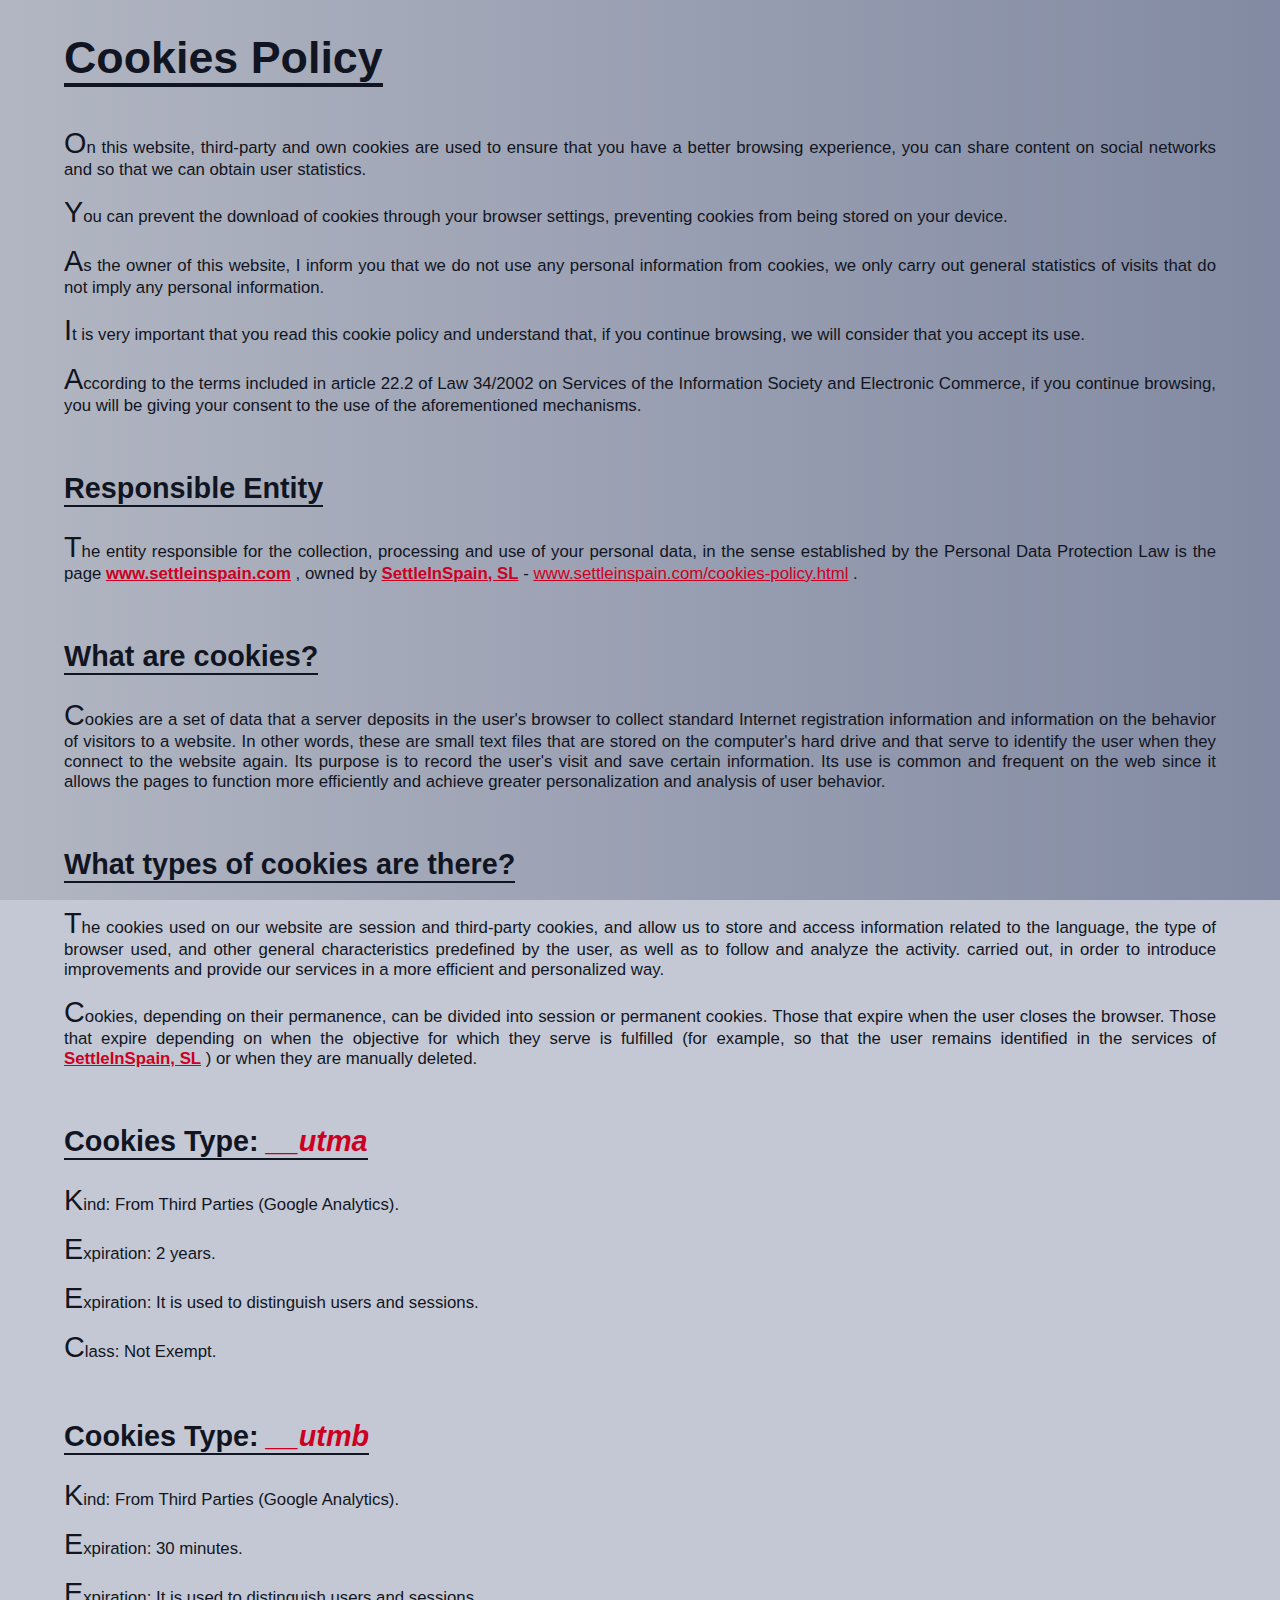
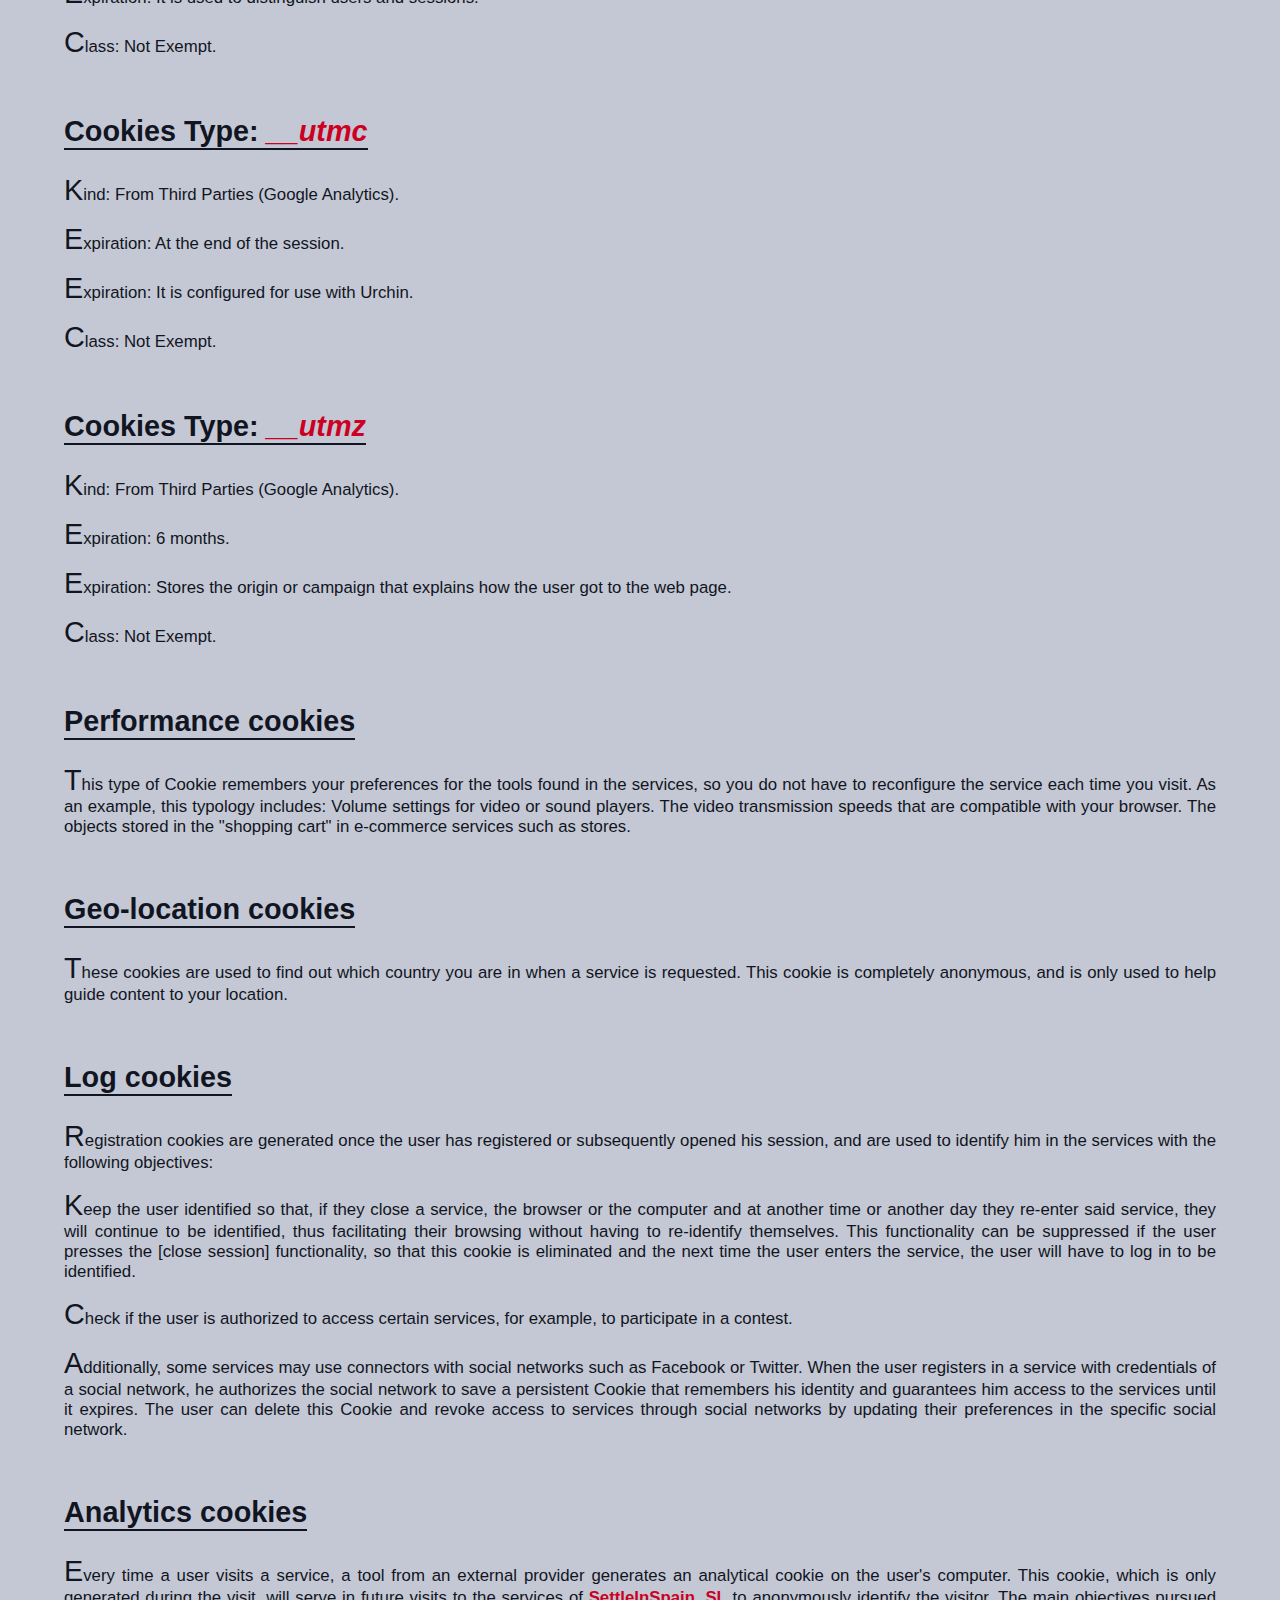
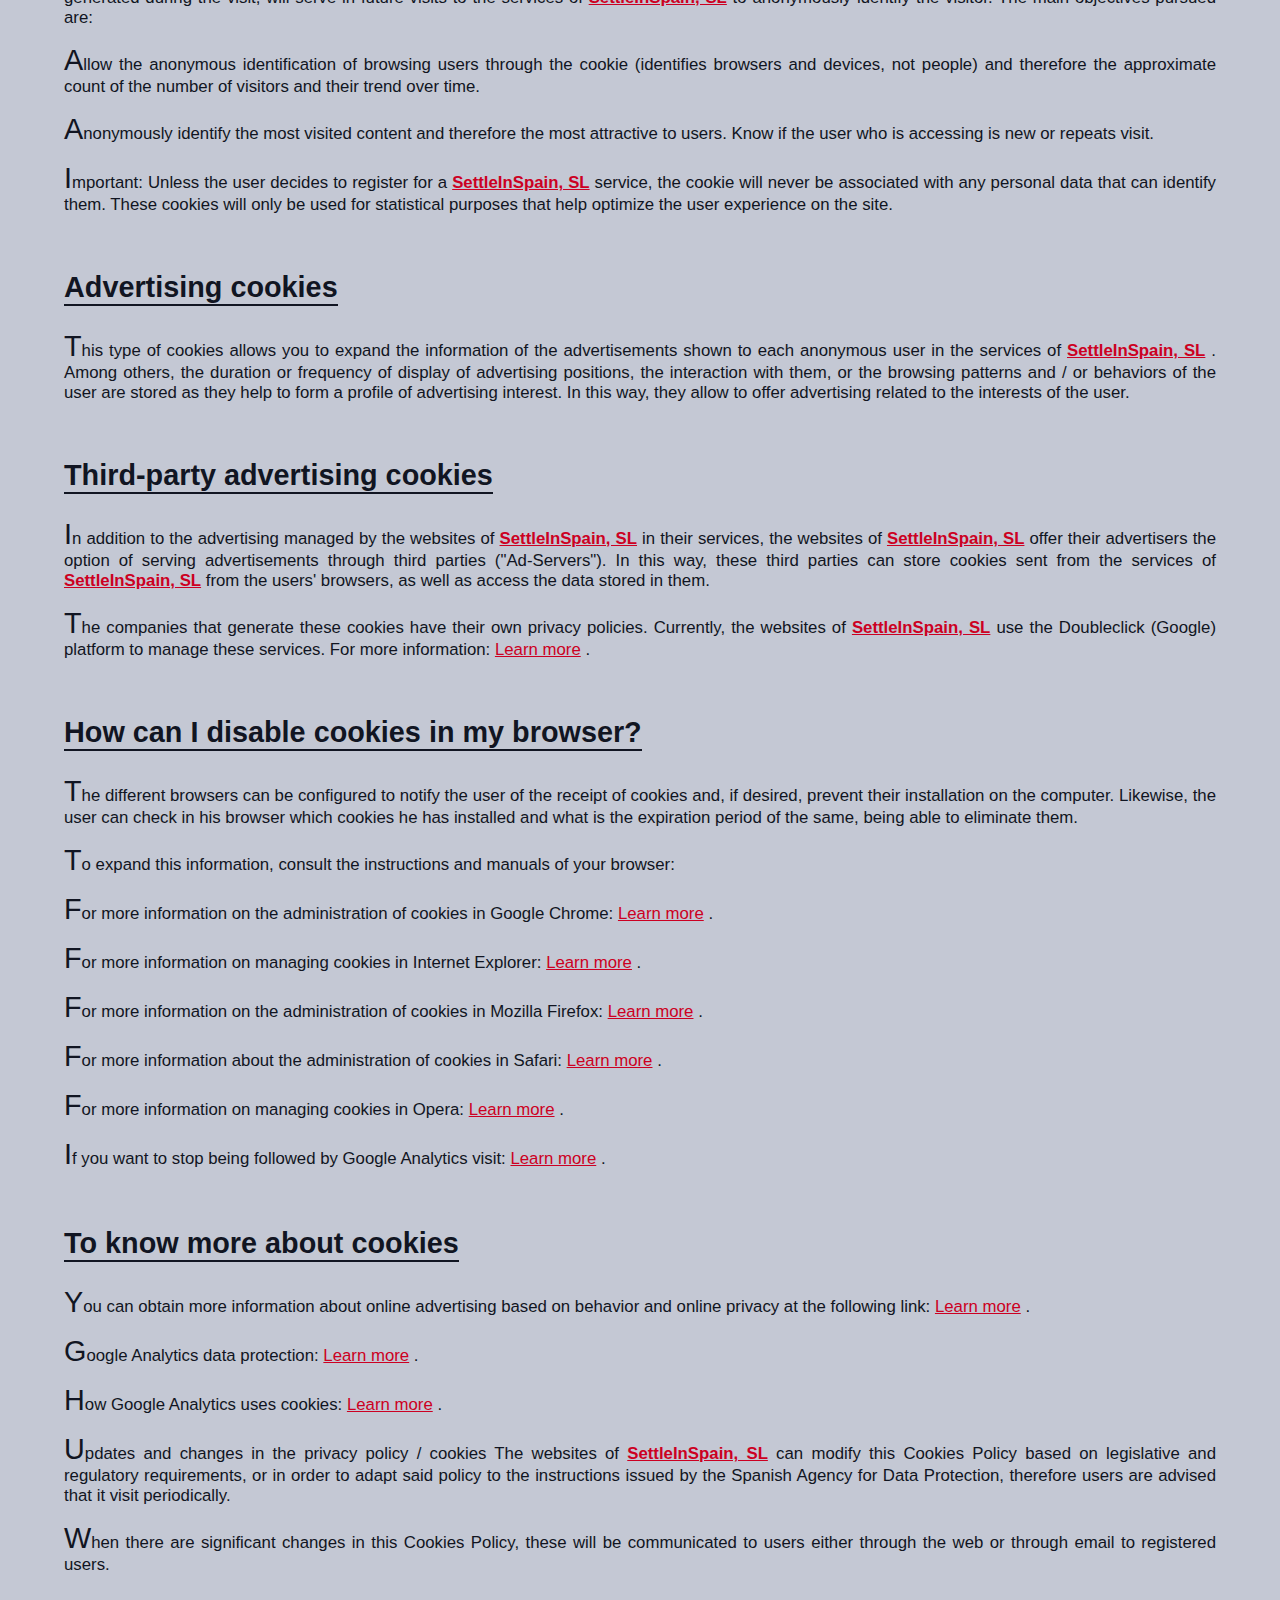
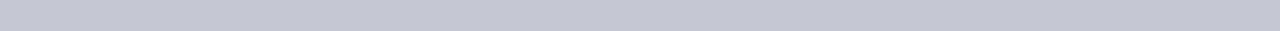
<file: cookies-policy.html>
<!DOCTYPE html>
<html lang="en">
	<head>
		<meta charset="UTF-8" />
		<meta http-equiv="X-UA-Compatible" content="IE=edge" />
		<meta name="viewport" content="width=device-width, initial-scale=1.0" />
		<link rel="preconnect" href="https://fonts.gstatic.com" />
		<link href="https://fonts.googleapis.com/css2?family=Mate+SC&display=swap" rel="stylesheet" />
		<link href="https://fonts.googleapis.com/css2?family=Do+Hyeon&display=swap" rel="stylesheet" />
		<link href="https://fonts.googleapis.com/css2?family=Dosis:wght@200;300;400;500;600&display=swap" rel="stylesheet" />
		<link rel="shortcut icon" href="img/icon/cookie.png" type="image/x-icon" />
		<link rel="stylesheet" href="css/cookies.css" />
		<title>Cookies Policy</title>
	</head>
	<body>
		<div class="container">
			<h1>Cookies Policy</h1>

			<p>
				On this website, third-party and own cookies are used to ensure that you have a better browsing experience, you can share content on social networks and so that we can obtain user statistics.
			</p>

			<p>You can prevent the download of cookies through your browser settings, preventing cookies from being stored on your device.</p>

			<p>
				As the owner of this website, I inform you that we do not use any personal information from cookies, we only carry out general statistics of visits that do not imply any personal information.
			</p>

			<p>It is very important that you read this cookie policy and understand that, if you continue browsing, we will consider that you accept its use.</p>

			<p>
				According to the terms included in article 22.2 of Law 34/2002 on Services of the Information Society and Electronic Commerce, if you continue browsing, you will be giving your consent to the
				use of the aforementioned mechanisms.
			</p>

			<h2>Responsible Entity</h2>
			<p>
				The entity responsible for the collection, processing and use of your personal data, in the sense established by the Personal Data Protection Law is the page
				<strong><a href="https://www.settleinspain.com">www.settleinspain.com</a></strong>
				, owned by
				<strong><a href="https://www.settleinspain.com/index.html">SettleInSpain, SL</a></strong>
				-
				<a href="https://www.settleinspain.com/cookies-policy.html">www.settleinspain.com/cookies-policy.html</a>
				.
			</p>

			<h2>What are cookies?</h2>
			<p>
				Cookies are a set of data that a server deposits in the user's browser to collect standard Internet registration information and information on the behavior of visitors to a website. In other
				words, these are small text files that are stored on the computer's hard drive and that serve to identify the user when they connect to the website again. Its purpose is to record the user's
				visit and save certain information. Its use is common and frequent on the web since it allows the pages to function more efficiently and achieve greater personalization and analysis of user
				behavior.
			</p>

			<h2>What types of cookies are there?</h2>
			<p>
				The cookies used on our website are session and third-party cookies, and allow us to store and access information related to the language, the type of browser used, and other general
				characteristics predefined by the user, as well as to follow and analyze the activity. carried out, in order to introduce improvements and provide our services in a more efficient and
				personalized way.
			</p>

			<p>
				Cookies, depending on their permanence, can be divided into session or permanent cookies. Those that expire when the user closes the browser. Those that expire depending on when the objective
				for which they serve is fulfilled (for example, so that the user remains identified in the services of
				<strong><a href="https://www.settleinspain.com/index.html">SettleInSpain, SL</a></strong>
				) or when they are manually deleted.
			</p>

			<h2>
				Cookies Type:
				<i>__utma</i>
			</h2>
			<p>Kind: From Third Parties (Google Analytics).</p>
			<p>Expiration: 2 years.</p>
			<p>Expiration: It is used to distinguish users and sessions.</p>
			<p>Class: Not Exempt.</p>

			<h2>
				Cookies Type:
				<i>__utmb</i>
			</h2>
			<p>Kind: From Third Parties (Google Analytics).</p>
			<p>Expiration: 30 minutes.</p>
			<p>Expiration: It is used to distinguish users and sessions.</p>
			<p>Class: Not Exempt.</p>

			<h2>
				Cookies Type:
				<i>__utmc</i>
			</h2>
			<p>Kind: From Third Parties (Google Analytics).</p>
			<p>Expiration: At the end of the session.</p>
			<p>Expiration: It is configured for use with Urchin.</p>
			<p>Class: Not Exempt.</p>

			<h2>
				Cookies Type:
				<i>__utmz</i>
			</h2>
			<p>Kind: From Third Parties (Google Analytics).</p>
			<p>Expiration: 6 months.</p>
			<p>Expiration: Stores the origin or campaign that explains how the user got to the web page.</p>
			<p>Class: Not Exempt.</p>

			<h2>Performance cookies</h2>
			<p>
				This type of Cookie remembers your preferences for the tools found in the services, so you do not have to reconfigure the service each time you visit. As an example, this typology includes:
				Volume settings for video or sound players. The video transmission speeds that are compatible with your browser. The objects stored in the "shopping cart" in e-commerce services such as
				stores.
			</p>

			<h2>Geo-location cookies</h2>
			<p>These cookies are used to find out which country you are in when a service is requested. This cookie is completely anonymous, and is only used to help guide content to your location.</p>
			<h2>Log cookies</h2>
			<p>Registration cookies are generated once the user has registered or subsequently opened his session, and are used to identify him in the services with the following objectives:</p>

			<p>
				Keep the user identified so that, if they close a service, the browser or the computer and at another time or another day they re-enter said service, they will continue to be identified, thus
				facilitating their browsing without having to re-identify themselves. This functionality can be suppressed if the user presses the [close session] functionality, so that this cookie is
				eliminated and the next time the user enters the service, the user will have to log in to be identified.
			</p>

			<p>Check if the user is authorized to access certain services, for example, to participate in a contest.</p>

			<p>
				Additionally, some services may use connectors with social networks such as Facebook or Twitter. When the user registers in a service with credentials of a social network, he authorizes the
				social network to save a persistent Cookie that remembers his identity and guarantees him access to the services until it expires. The user can delete this Cookie and revoke access to services
				through social networks by updating their preferences in the specific social network.
			</p>

			<h2>Analytics cookies</h2>
			<p>
				Every time a user visits a service, a tool from an external provider generates an analytical cookie on the user's computer. This cookie, which is only generated during the visit, will serve in
				future visits to the services of
				<strong><a href="https://www.settleinspain.com/index.html">SettleInSpain, SL</a></strong>
				to anonymously identify the visitor. The main objectives pursued are:
			</p>

			<p>
				Allow the anonymous identification of browsing users through the cookie (identifies browsers and devices, not people) and therefore the approximate count of the number of visitors and their
				trend over time.
			</p>
			<p>Anonymously identify the most visited content and therefore the most attractive to users. Know if the user who is accessing is new or repeats visit.</p>

			<p>
				Important: Unless the user decides to register for a
				<strong><a href="https://www.settleinspain.com/index.html">SettleInSpain, SL</a></strong>
				service, the cookie will never be associated with any personal data that can identify them. These cookies will only be used for statistical purposes that help optimize the user experience on
				the site.
			</p>

			<h2>Advertising cookies</h2>
			<p>
				This type of cookies allows you to expand the information of the advertisements shown to each anonymous user in the services of
				<strong><a href="https://www.settleinspain.com/index.html">SettleInSpain, SL</a></strong>
				. Among others, the duration or frequency of display of advertising positions, the interaction with them, or the browsing patterns and / or behaviors of the user are stored as they help to
				form a profile of advertising interest. In this way, they allow to offer advertising related to the interests of the user.
			</p>

			<h2>Third-party advertising cookies</h2>
			<p>
				In addition to the advertising managed by the websites of
				<strong><a href="https://www.settleinspain.com/index.html">SettleInSpain, SL</a></strong>
				in their services, the websites of
				<strong><a href="https://www.settleinspain.com/index.html">SettleInSpain, SL</a></strong>
				offer their advertisers the option of serving advertisements through third parties ("Ad-Servers"). In this way, these third parties can store cookies sent from the services of
				<strong><a href="https://www.settleinspain.com/index.html">SettleInSpain, SL</a></strong>
				from the users' browsers, as well as access the data stored in them.
			</p>

			<p>
				The companies that generate these cookies have their own privacy policies. Currently, the websites of
				<strong><a href="https://www.settleinspain.com/index.html">SettleInSpain, SL</a></strong>
				use the Doubleclick (Google) platform to manage these services. For more information:
				<a href="http://www.google.es/policies/privacy/ads/">Learn more</a>
				.
			</p>

			<h2>How can I disable cookies in my browser?</h2>
			<p>
				The different browsers can be configured to notify the user of the receipt of cookies and, if desired, prevent their installation on the computer. Likewise, the user can check in his browser
				which cookies he has installed and what is the expiration period of the same, being able to eliminate them.
			</p>

			<p>To expand this information, consult the instructions and manuals of your browser:</p>

			<p>
				For more information on the administration of cookies in Google Chrome:
				<a href="https://support.google.com/chrome/answer/95647?">Learn more</a>
				.
			</p>

			<p>
				For more information on managing cookies in Internet Explorer:
				<a href="http://windows.microsoft.com/es-es/windows-vista/cookies-frequently-asked-questions">Learn more</a>
				.
			</p>

			<p>
				For more information on the administration of cookies in Mozilla Firefox:
				<a href="http://support.mozilla.org/es/kb/habilitar-y-deshabilitar-cookies-que-los-sitios-we">Learn more</a>
				.
			</p>

			<p>
				For more information about the administration of cookies in Safari:
				<a href="http://www.apple.com/es/privacy/use-of-cookies/">Learn more</a>
				.
			</p>

			<p>
				For more information on managing cookies in Opera:
				<a href="http://help.opera.com/Windows/11.50/es-ES/cookies.html">Learn more</a>
				.
			</p>

			<p>
				If you want to stop being followed by Google Analytics visit:
				<a href="http://tools.google.com/dlpage/gaoptout">Learn more</a>
				.
			</p>

			<h2>To know more about cookies</h2>
			<p>
				You can obtain more information about online advertising based on behavior and online privacy at the following link:
				<a href="http://www.youronlinechoices.com/es/">Learn more</a>
				.
			</p>

			<p>
				Google Analytics data protection:
				<a href="http://www.google.com/analytics/learn/privacy.html">Learn more</a>
				.
			</p>

			<p>
				How Google Analytics uses cookies:
				<a href="https://developers.google.com/analytics/devguides/collection/analyticsjs/cookie-usage?hl=es#analyticsjs">Learn more</a>
				.
			</p>

			<p>
				Updates and changes in the privacy policy / cookies The websites of
				<strong><a href="https://www.settleinspain.com/index.html">SettleInSpain, SL</a></strong>
				can modify this Cookies Policy based on legislative and regulatory requirements, or in order to adapt said policy to the instructions issued by the Spanish Agency for Data Protection,
				therefore users are advised that it visit periodically.
			</p>

			<p>When there are significant changes in this Cookies Policy, these will be communicated to users either through the web or through email to registered users.</p>
		</div>
	</body>
</html>
</file>
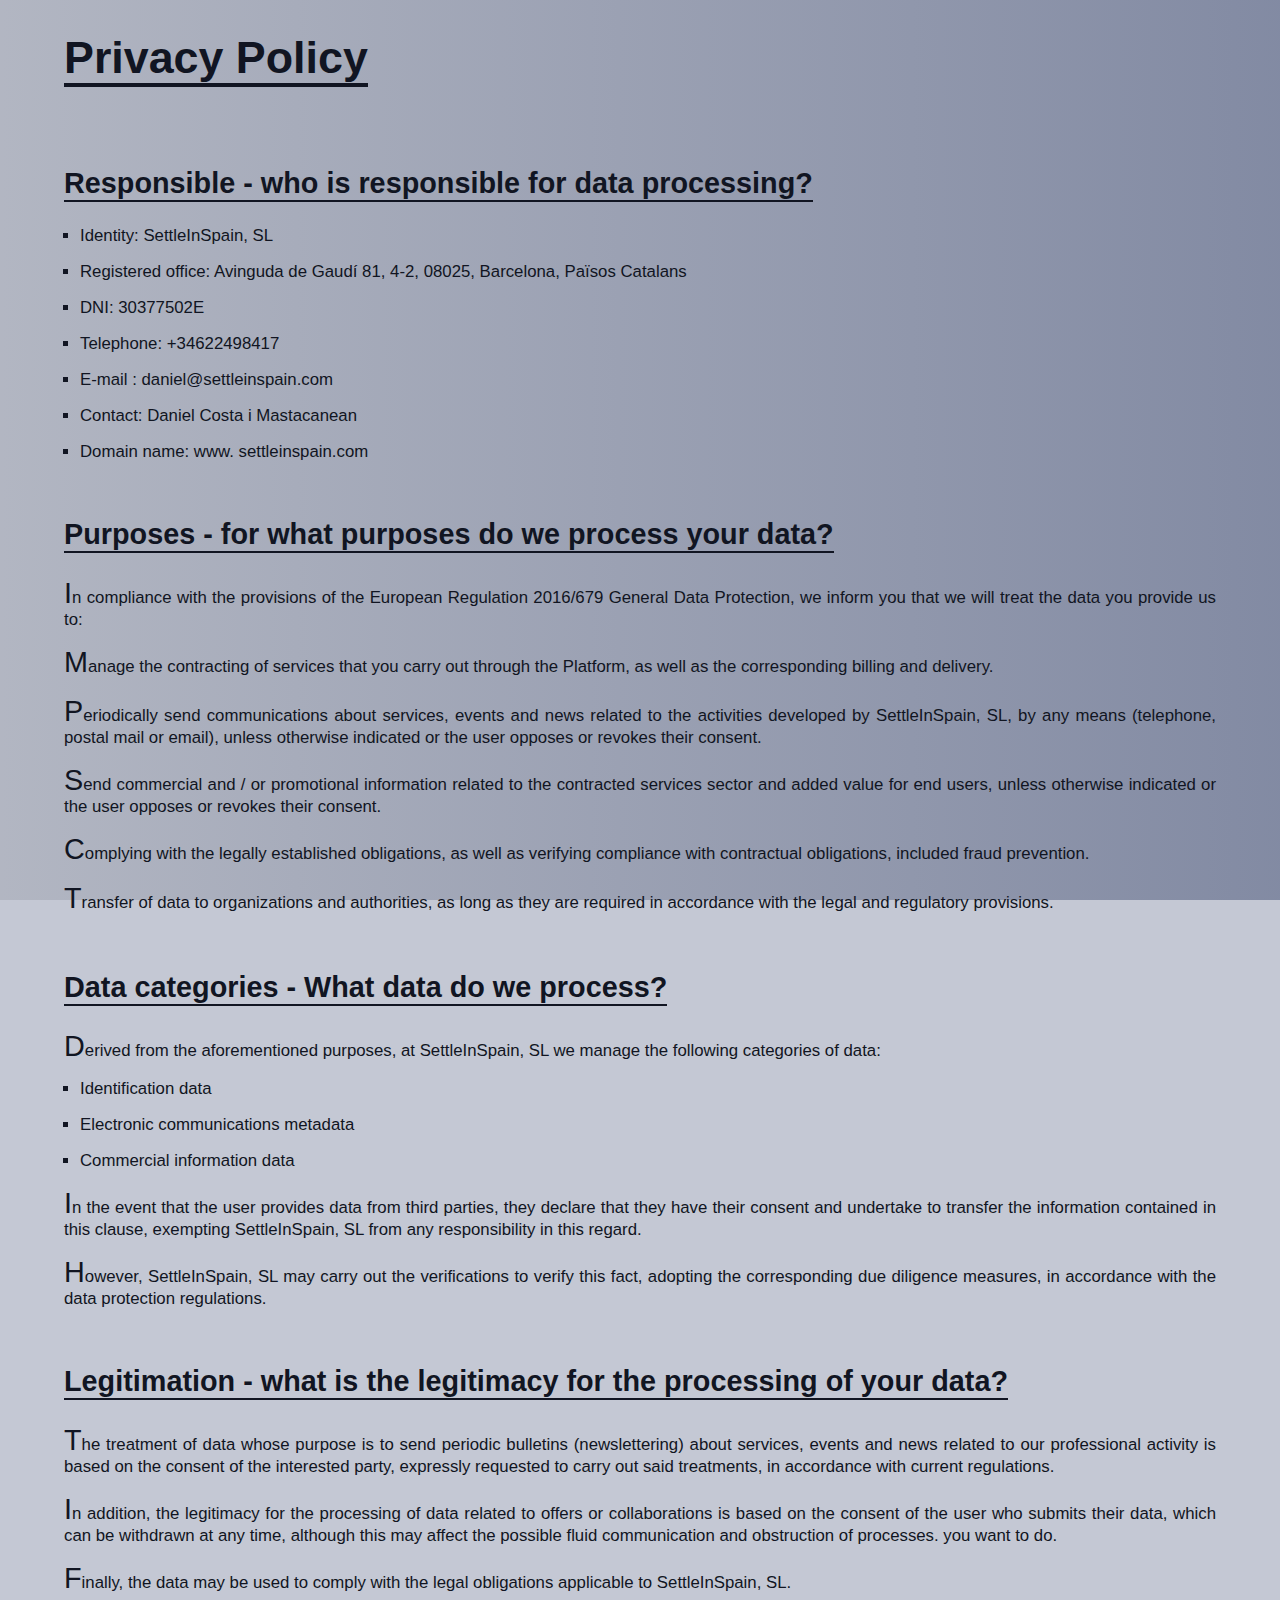
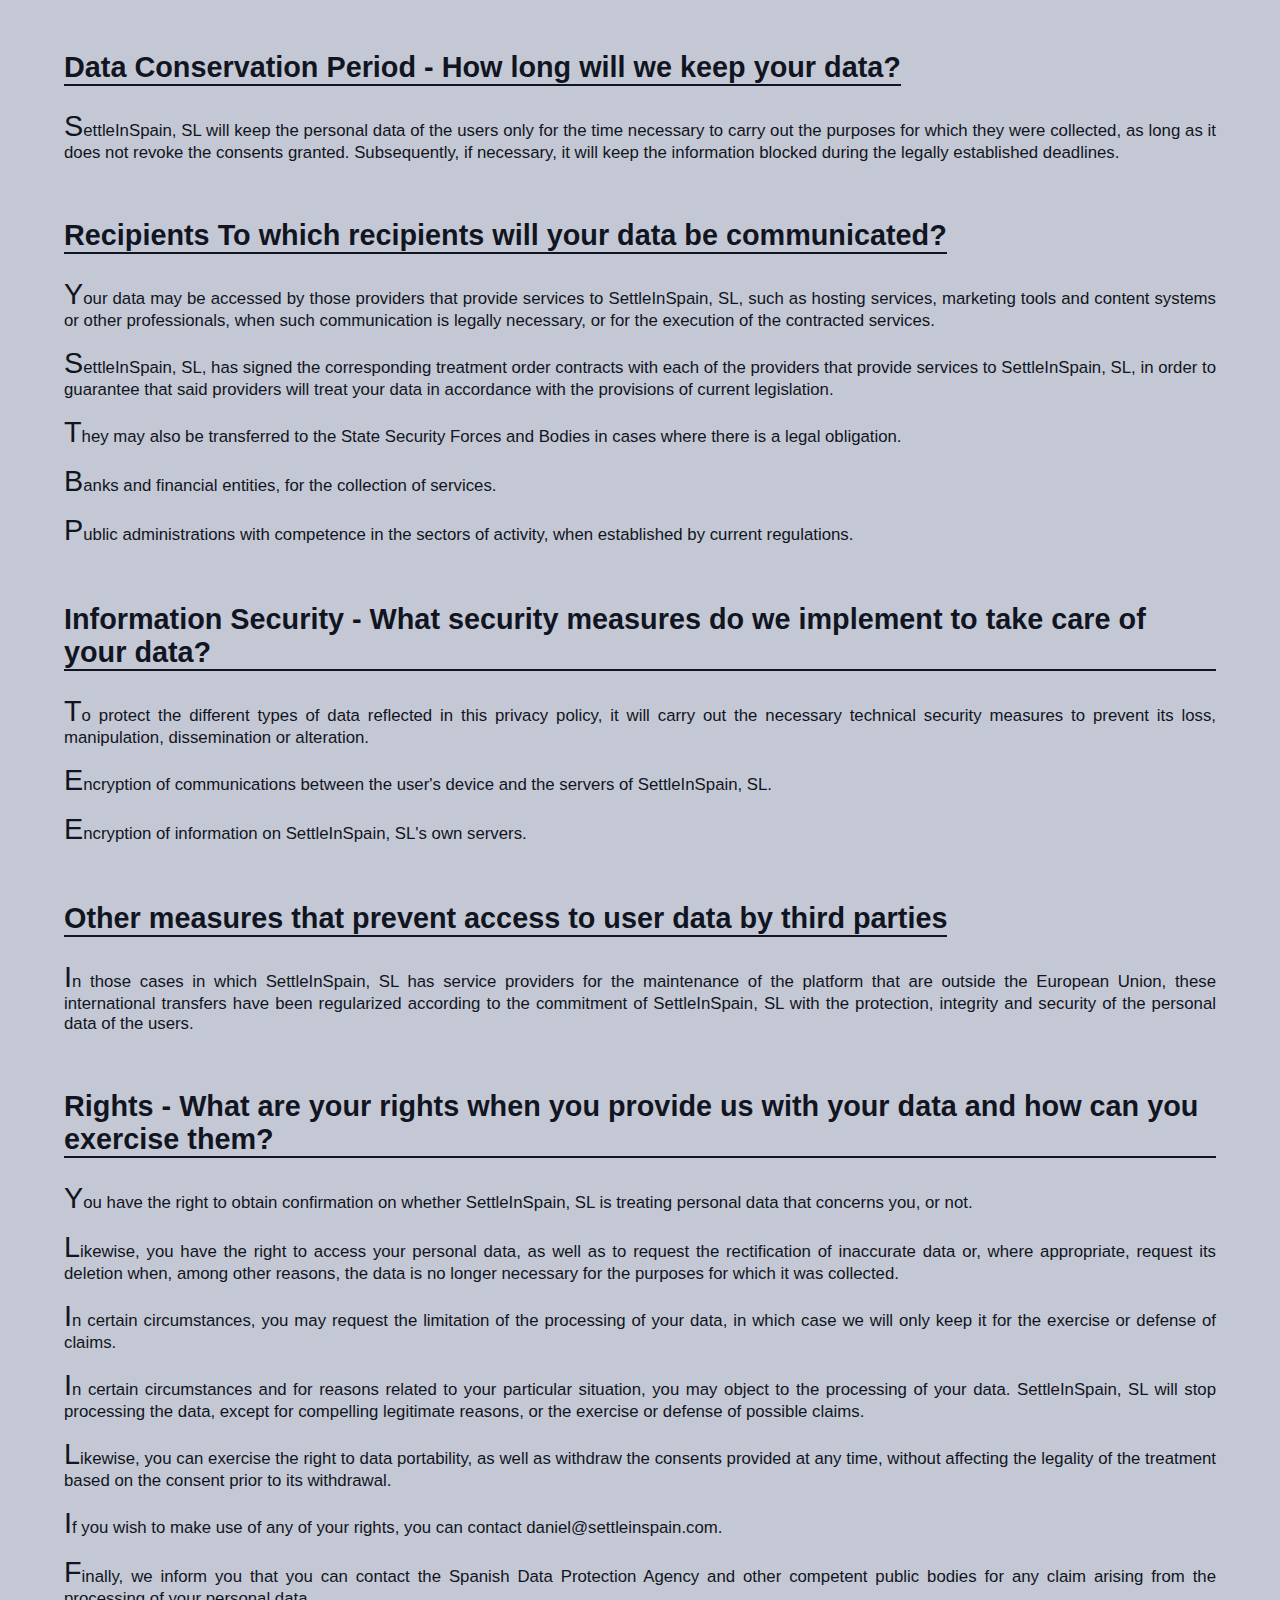
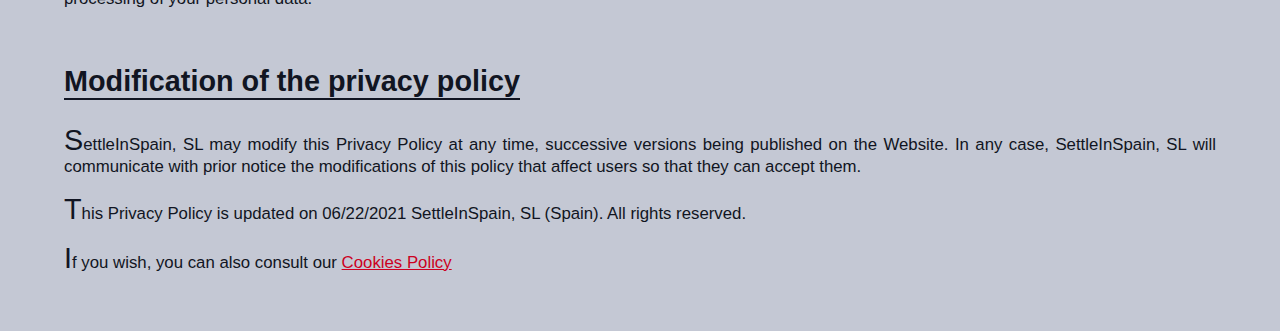
<file: privacy.html>
<!DOCTYPE html>
<html lang="en">
	<head>
		<meta charset="UTF-8" />
		<meta http-equiv="X-UA-Compatible" content="IE=edge" />
		<meta name="viewport" content="width=device-width, initial-scale=1.0" />
		<link rel="preconnect" href="https://fonts.gstatic.com" />
		<link href="https://fonts.googleapis.com/css2?family=Mate+SC&display=swap" rel="stylesheet" />
		<link href="https://fonts.googleapis.com/css2?family=Do+Hyeon&display=swap" rel="stylesheet" />
		<link href="https://fonts.googleapis.com/css2?family=Dosis:wght@200;300;400;500;600&display=swap" rel="stylesheet" />
		<link rel="shortcut icon" href="img/icon/privacy.png" type="image/x-icon" />
		<link rel="stylesheet" href="css/cookies.css" />
		<title>Privacy Policy</title>
	</head>
	<body>
		<div class="container">
			<h1>Privacy Policy</h1>
			<h2>Responsible - who is responsible for data processing?</h2>
			<ul>
				<li>Identity: SettleInSpain, SL</li>
				<li>Registered office: Avinguda de Gaudí 81, 4-2, 08025, Barcelona, ​​Països Catalans</li>
				<li>DNI: 30377502E</li>

				<li>Telephone: +34622498417</li>
				<li>E-mail : daniel@settleinspain.com</li>
				<li>Contact: Daniel Costa i Mastacanean</li>
				<li>Domain name: www. settleinspain.com</li>
			</ul>
			<h2>Purposes - for what purposes do we process your data?</h2>
			<p>In compliance with the provisions of the European Regulation 2016/679 General Data Protection, we inform you that we will treat the data you provide us to:</p>
			<p>Manage the contracting of services that you carry out through the Platform, as well as the corresponding billing and delivery.</p>
			<p>
				Periodically send communications about services, events and news related to the activities developed by SettleInSpain, SL, by any means (telephone, postal mail or email), unless otherwise
				indicated or the user opposes or revokes their consent.
			</p>
			<p>
				Send commercial and / or promotional information related to the contracted services sector and added value for end users, unless otherwise indicated or the user opposes or revokes their
				consent.
			</p>
			<p>Complying with the legally established obligations, as well as verifying compliance with contractual obligations, included fraud prevention.</p>
			<p>Transfer of data to organizations and authorities, as long as they are required in accordance with the legal and regulatory provisions.</p>
			<h2>Data categories - What data do we process?</h2>
			<p>Derived from the aforementioned purposes, at SettleInSpain, SL we manage the following categories of data:</p>

			<ul>
				<li>Identification data</li>
				<li>Electronic communications metadata</li>
				<li>Commercial information data</li>
			</ul>

			<p>
				In the event that the user provides data from third parties, they declare that they have their consent and undertake to transfer the information contained in this clause, exempting
				SettleInSpain, SL from any responsibility in this regard.
			</p>
			<p>However, SettleInSpain, SL may carry out the verifications to verify this fact, adopting the corresponding due diligence measures, in accordance with the data protection regulations.</p>
			<h2>Legitimation - what is the legitimacy for the processing of your data?</h2>
			<p>
				The treatment of data whose purpose is to send periodic bulletins (newslettering) about services, events and news related to our professional activity is based on the consent of the interested
				party, expressly requested to carry out said treatments, in accordance with current regulations.
			</p>
			<p>
				In addition, the legitimacy for the processing of data related to offers or collaborations is based on the consent of the user who submits their data, which can be withdrawn at any time,
				although this may affect the possible fluid communication and obstruction of processes. you want to do.
			</p>
			<p>Finally, the data may be used to comply with the legal obligations applicable to SettleInSpain, SL.</p>

			<h2>Data Conservation Period - How long will we keep your data?</h2>
			<p>
				SettleInSpain, SL will keep the personal data of the users only for the time necessary to carry out the purposes for which they were collected, as long as it does not revoke the consents
				granted. Subsequently, if necessary, it will keep the information blocked during the legally established deadlines.
			</p>

			<h2>Recipients To which recipients will your data be communicated?</h2>
			<p>
				Your data may be accessed by those providers that provide services to SettleInSpain, SL, such as hosting services, marketing tools and content systems or other professionals, when such
				communication is legally necessary, or for the execution of the contracted services.
			</p>

			<p>
				SettleInSpain, SL, has signed the corresponding treatment order contracts with each of the providers that provide services to SettleInSpain, SL, in order to guarantee that said providers will
				treat your data in accordance with the provisions of current legislation.
			</p>

			<p>They may also be transferred to the State Security Forces and Bodies in cases where there is a legal obligation.</p>

			<p>Banks and financial entities, for the collection of services.</p>
			<p>Public administrations with competence in the sectors of activity, when established by current regulations.</p>

			<h2>Information Security - What security measures do we implement to take care of your data?</h2>
			<p>
				To protect the different types of data reflected in this privacy policy, it will carry out the necessary technical security measures to prevent its loss, manipulation, dissemination or
				alteration.
			</p>

			<p>Encryption of communications between the user's device and the servers of SettleInSpain, SL.</p>
			<p>Encryption of information on SettleInSpain, SL's own servers.</p>
			<h2>Other measures that prevent access to user data by third parties</h2>
			<p>
				In those cases in which SettleInSpain, SL has service providers for the maintenance of the platform that are outside the European Union, these international transfers have been regularized
				according to the commitment of SettleInSpain, SL with the protection, integrity and security of the personal data of the users.
			</p>
			<h2>Rights - What are your rights when you provide us with your data and how can you exercise them?</h2>
			<p>You have the right to obtain confirmation on whether SettleInSpain, SL is treating personal data that concerns you, or not.</p>
			<p>
				Likewise, you have the right to access your personal data, as well as to request the rectification of inaccurate data or, where appropriate, request its deletion when, among other reasons, the
				data is no longer necessary for the purposes for which it was collected.
			</p>

			<p>In certain circumstances, you may request the limitation of the processing of your data, in which case we will only keep it for the exercise or defense of claims.</p>
			<p>
				In certain circumstances and for reasons related to your particular situation, you may object to the processing of your data. SettleInSpain, SL will stop processing the data, except for
				compelling legitimate reasons, or the exercise or defense of possible claims.
			</p>

			<p>
				Likewise, you can exercise the right to data portability, as well as withdraw the consents provided at any time, without affecting the legality of the treatment based on the consent prior to
				its withdrawal.
			</p>

			<p>If you wish to make use of any of your rights, you can contact daniel@settleinspain.com.</p>

			<p>Finally, we inform you that you can contact the Spanish Data Protection Agency and other competent public bodies for any claim arising from the processing of your personal data.</p>

			<h2>Modification of the privacy policy</h2>
			<p>
				SettleInSpain, SL may modify this Privacy Policy at any time, successive versions being published on the Website. In any case, SettleInSpain, SL will communicate with prior notice the
				modifications of this policy that affect users so that they can accept them.
			</p>

			<p>This Privacy Policy is updated on 06/22/2021 SettleInSpain, SL (Spain). All rights reserved.</p>

			<p>If you wish, you can also consult our <a href="cookies-policy.html">Cookies Policy</a></p>
		</div>
	</body>
</html>
</file>
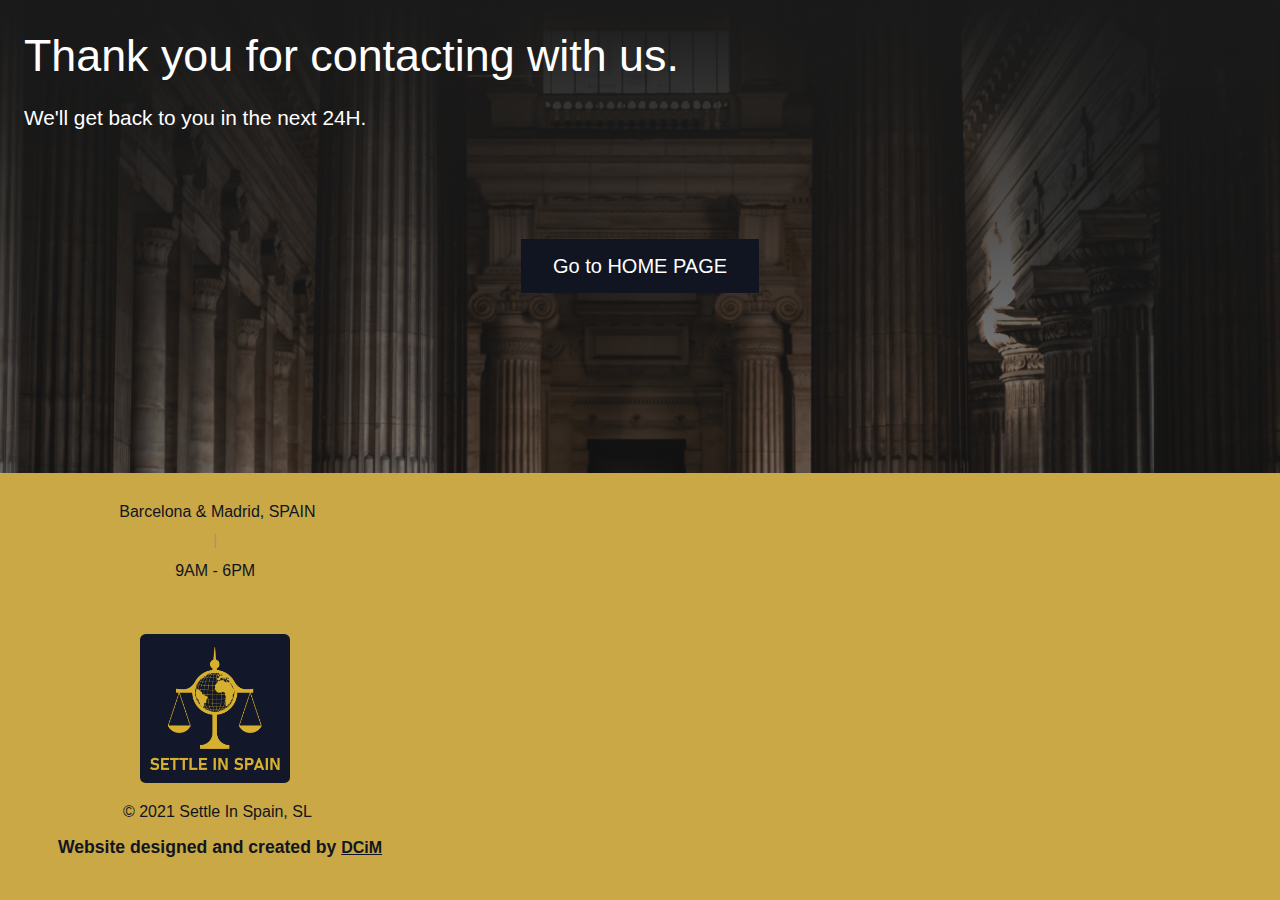
<file: reply.html>
<!DOCTYPE html>
<html lang="en">
	<head>
		<meta charset="UTF-8" />
		<meta http-equiv="X-UA-Compatible" content="IE=edge" />
		<meta name="viewport" content="width=device-width, initial-scale=1.0" />
		<link rel="shortcut icon" href="img/icon/icon_1.ico" type="image/x-icon" />
		<link rel="stylesheet" href="css/reply.css" />
		<link rel="stylesheet" href="css/styles.css" />
		<script src="scripts/reply.js" defer></script>
		<title>Email received</title>
	</head>

	<body>
		<noscript>
			<h1>Your browser does not support JavaScript!</h1>
			<p>For a full experience, we recommend that JavaScript be enabled.</p>
			<span>Thank you!</span>
		</noscript>
		<div id="overlay"></div>
		<div class="container">
			<h2 class="title">Thank you for contacting with us.</h2>
			<p class="text">We'll get back to you in the next 24H.</p>
			<p class="link"><a onclick="goBackToHome()" href="javascript:setTimeout(()=>{window.location = 'index.html' },1000);">Go to HOME PAGE</a></p>
		</div>
		<footer id="about" class="footer">
			<div>
				<div class="header-flex">
					<div class="header-address">
						<div class="header-address-text">
							<p>Barcelona & Madrid, SPAIN</p>
							<span></span>
						</div>
					</div>
					<div class="header-phone-flex">
						<div class="header-phone">
							<p id="date"></p>
							<span></span>
							<p id="time"></p>
						</div>
					</div>
				</div>
				<div class="header-phone-flex">
					<div class="header-phone">
						<!-- <p>+34 </p>
						<span></span> -->
						<p>9AM - 6PM</p>
						<!-- <span></span> -->
					</div>
				</div>
				<!-- <div class="header-phone-input">
					<input class="reply-page-button" type="button" value="Contact us" />
				</div> -->
				<a href="#home"><img class="footer-icon" src="img/logo/logo_6.png" alt="Logo" /></a>
				<div class="header-address">
					<div class="header-address-text">
						<p>&copy; 2021</p>
						<p>Settle In Spain, SL</p>
					</div>
				</div>
				<div class="header-address">
					<div class="header-address-text footer-author">
						<p>
							Website designed and created by
							<a href="javascript:void(0);">DCiM</a>
						</p>
					</div>
				</div>
			</div>
			<div class="iframe">
				<iframe
					src="https://www.google.com/maps/embed?pb=!1m10!1m8!1m3!1d9685.811907789564!2d2.173911426800742!3d41.40319189423075!3m2!1i1024!2i768!4f13.1!5e0!3m2!1sen!2ses!4v1624209184811!5m2!1sen!2ses"
					allowfullscreen=""
					loading="lazy"
				></iframe>
			</div>
		</footer>
	</body>
</html>
</file>
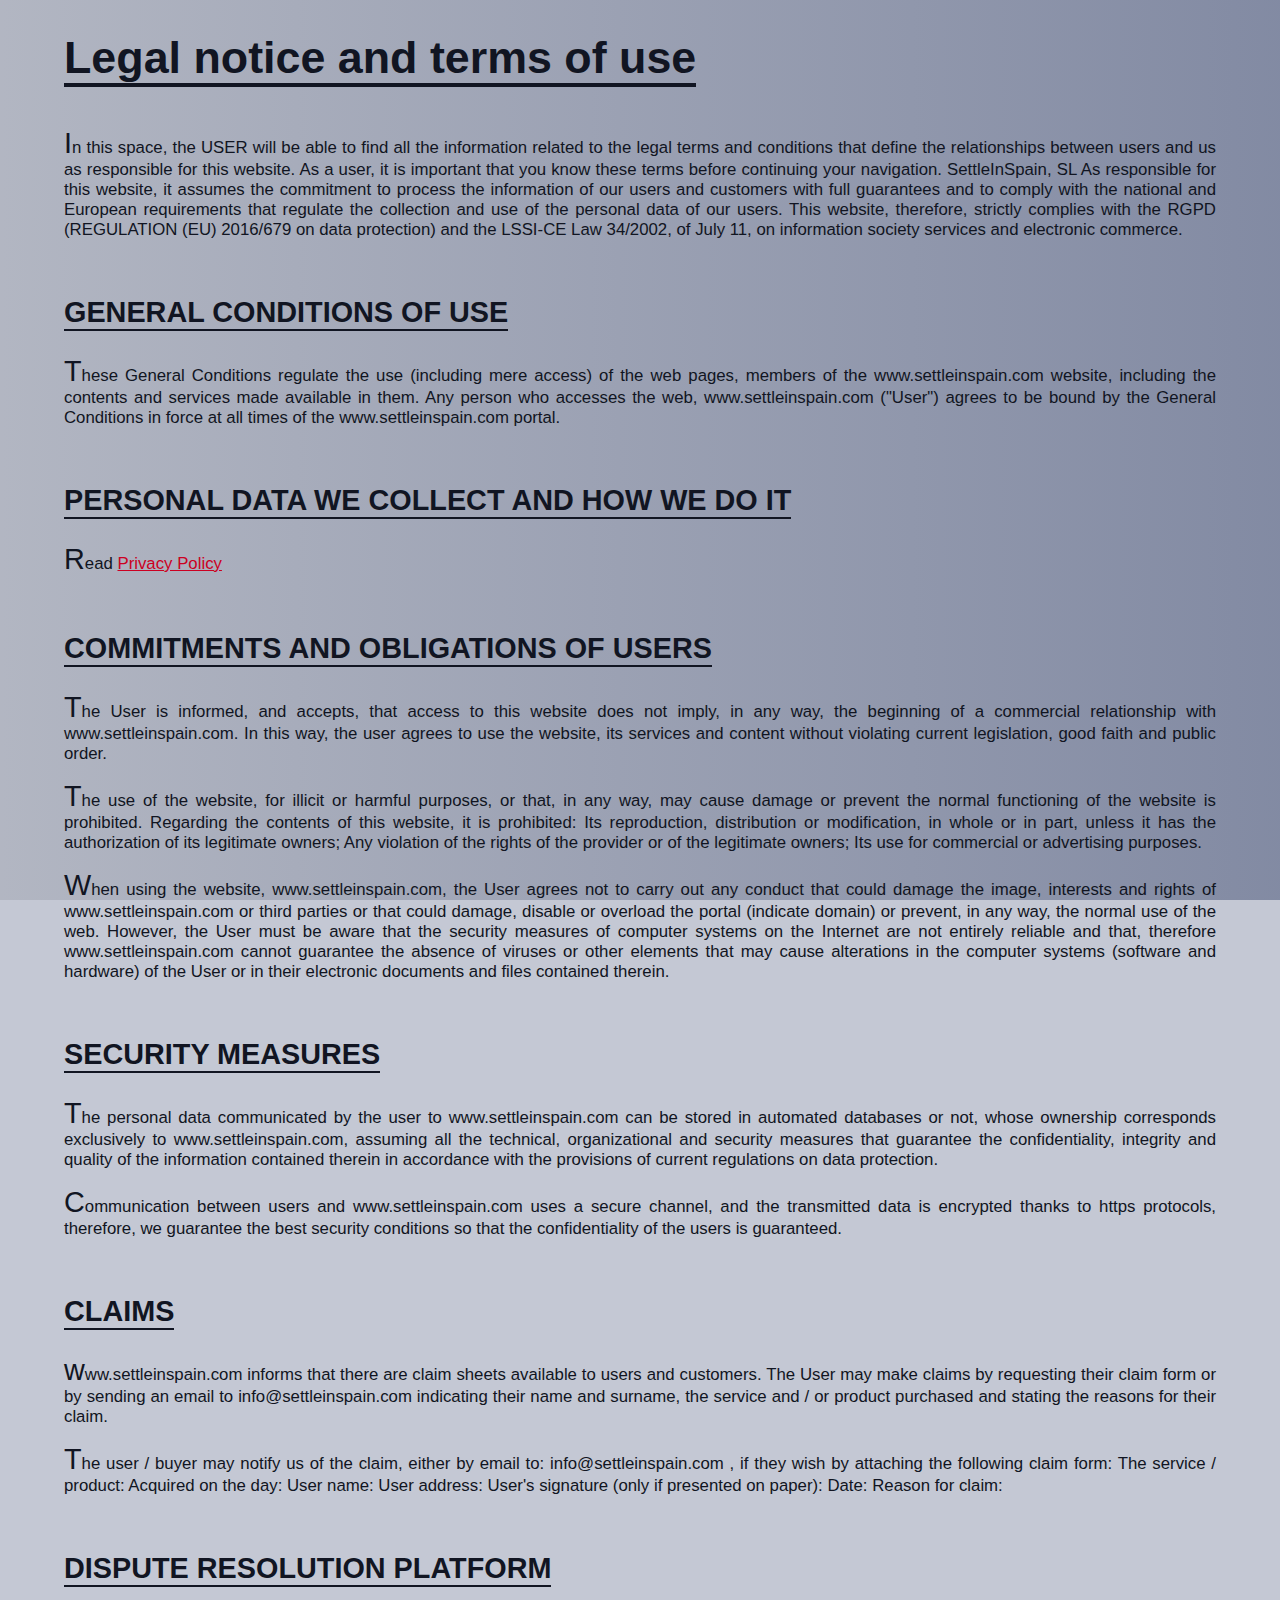
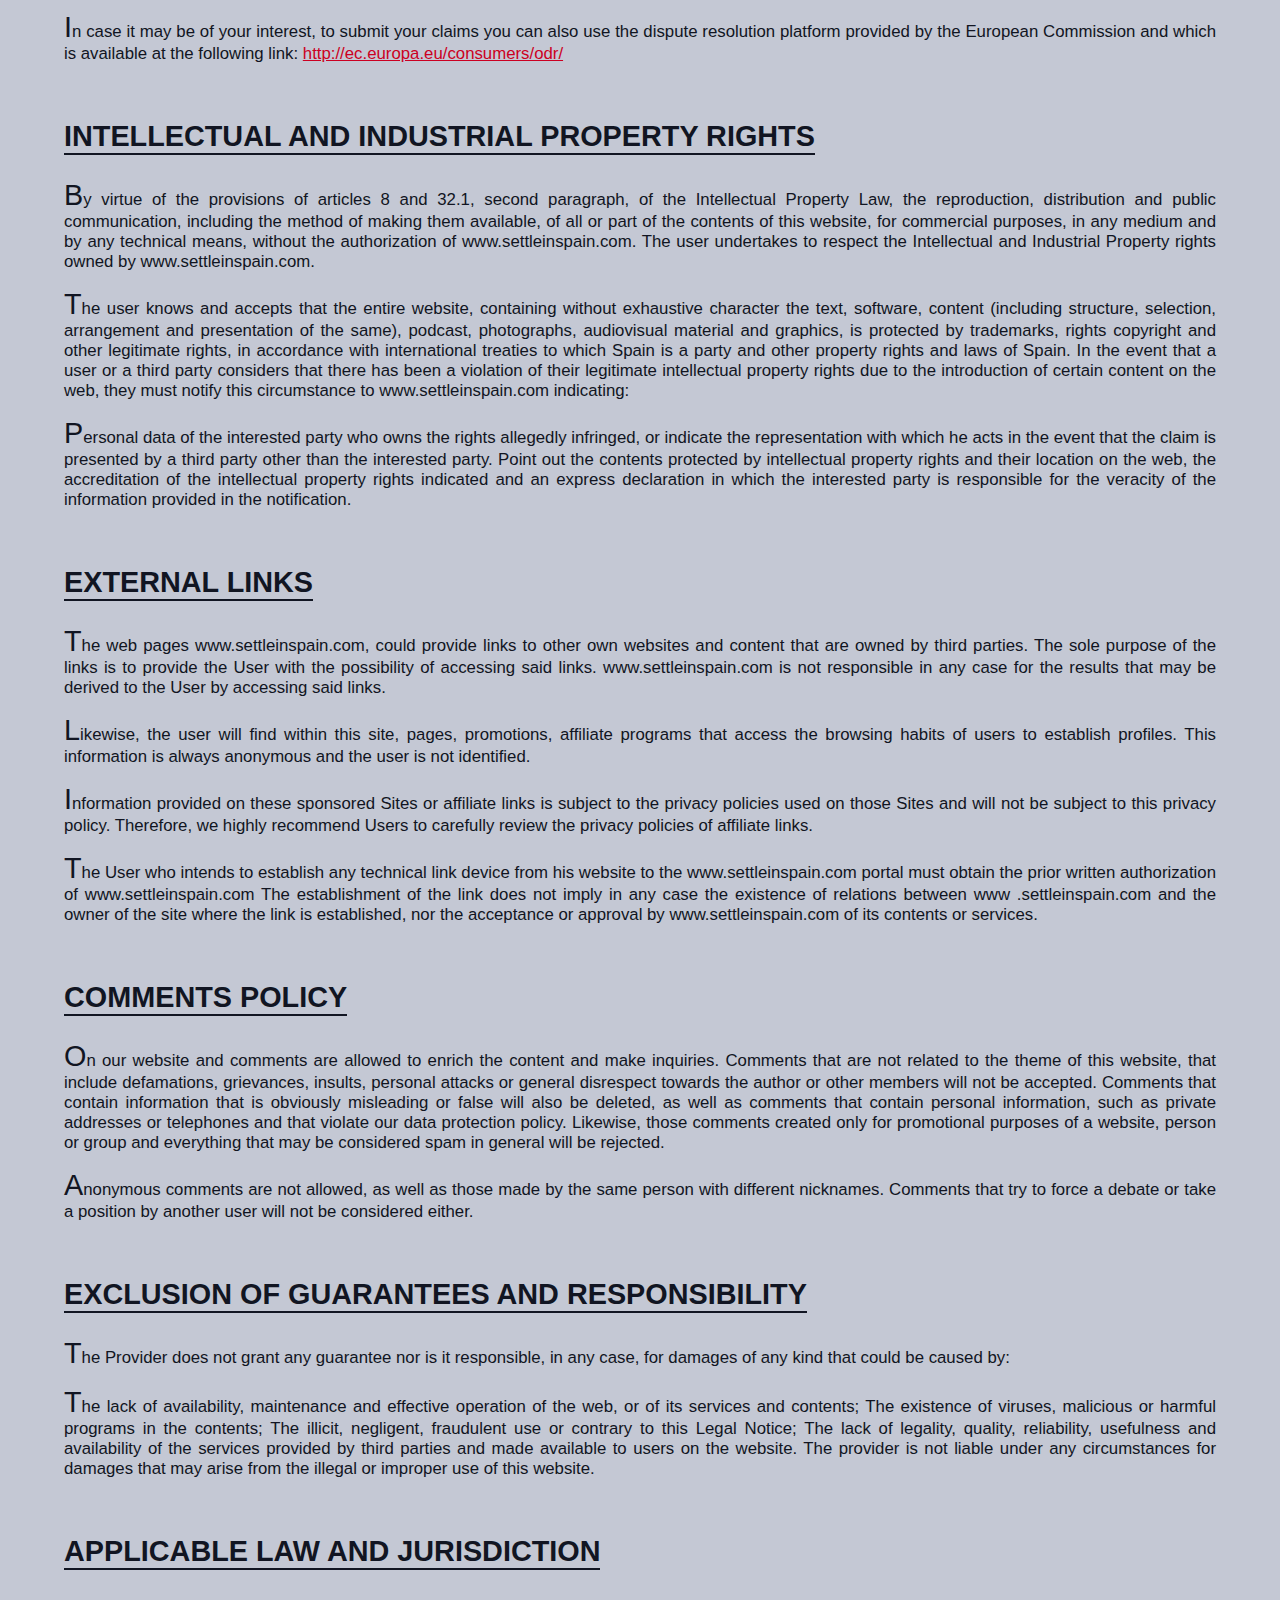
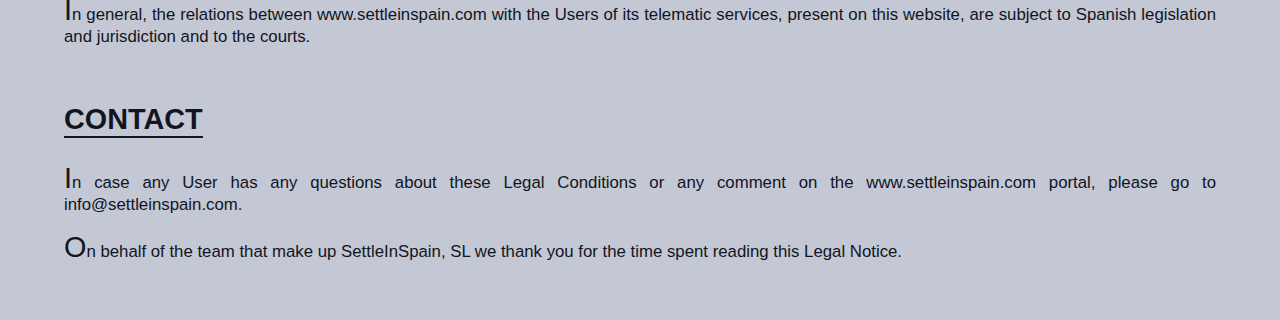
<file: terms.html>
<!DOCTYPE html>
<html lang="en">
	<head>
		<meta charset="UTF-8" />
		<meta http-equiv="X-UA-Compatible" content="IE=edge" />
		<meta name="viewport" content="width=device-width, initial-scale=1.0" />
		<link rel="preconnect" href="https://fonts.gstatic.com" />
		<link href="https://fonts.googleapis.com/css2?family=Mate+SC&display=swap" rel="stylesheet" />
		<link href="https://fonts.googleapis.com/css2?family=Do+Hyeon&display=swap" rel="stylesheet" />
		<link href="https://fonts.googleapis.com/css2?family=Dosis:wght@200;300;400;500;600&display=swap" rel="stylesheet" />
		<link rel="shortcut icon" href="img/icon/cookie-bite.png" type="image/x-icon" />
		<link rel="stylesheet" href="css/cookies.css" />
		<title>Terms</title>
	</head>
	<body>
		<div class="container">
			<h1>Legal notice and terms of use</h1>

			<p>
				In this space, the USER will be able to find all the information related to the legal terms and conditions that define the relationships between users and us as responsible for this website.
				As a user, it is important that you know these terms before continuing your navigation. SettleInSpain, SL As responsible for this website, it assumes the commitment to process the information
				of our users and customers with full guarantees and to comply with the national and European requirements that regulate the collection and use of the personal data of our users. This website,
				therefore, strictly complies with the RGPD (REGULATION (EU) 2016/679 on data protection) and the LSSI-CE Law 34/2002, of July 11, on information society services and electronic commerce.
			</p>

			<h2>GENERAL CONDITIONS OF USE</h2>
			<p>
				These General Conditions regulate the use (including mere access) of the web pages, members of the www.settleinspain.com website, including the contents and services made available in them.
				Any person who accesses the web, www.settleinspain.com ("User") agrees to be bound by the General Conditions in force at all times of the www.settleinspain.com portal.
			</p>

			<h2>PERSONAL DATA WE COLLECT AND HOW WE DO IT</h2>
			<p>
				Read
				<a href="privacy.html">Privacy Policy</a>
			</p>
			<h2>COMMITMENTS AND OBLIGATIONS OF USERS</h2>
			<p>
				The User is informed, and accepts, that access to this website does not imply, in any way, the beginning of a commercial relationship with www.settleinspain.com. In this way, the user agrees
				to use the website, its services and content without violating current legislation, good faith and public order.
			</p>
			<p>
				The use of the website, for illicit or harmful purposes, or that, in any way, may cause damage or prevent the normal functioning of the website is prohibited. Regarding the contents of this
				website, it is prohibited: Its reproduction, distribution or modification, in whole or in part, unless it has the authorization of its legitimate owners; Any violation of the rights of the
				provider or of the legitimate owners; Its use for commercial or advertising purposes.
			</p>

			<p>
				When using the website, www.settleinspain.com, the User agrees not to carry out any conduct that could damage the image, interests and rights of www.settleinspain.com or third parties or that
				could damage, disable or overload the portal (indicate domain) or prevent, in any way, the normal use of the web. However, the User must be aware that the security measures of computer systems
				on the Internet are not entirely reliable and that, therefore www.settleinspain.com cannot guarantee the absence of viruses or other elements that may cause alterations in the computer systems
				(software and hardware) of the User or in their electronic documents and files contained therein.
			</p>

			<h2>SECURITY MEASURES</h2>
			<p>
				The personal data communicated by the user to www.settleinspain.com can be stored in automated databases or not, whose ownership corresponds exclusively to www.settleinspain.com, assuming all
				the technical, organizational and security measures that guarantee the confidentiality, integrity and quality of the information contained therein in accordance with the provisions of current
				regulations on data protection.
			</p>
			<p>
				Communication between users and www.settleinspain.com uses a secure channel, and the transmitted data is encrypted thanks to https protocols, therefore, we guarantee the best security
				conditions so that the confidentiality of the users is guaranteed.
			</p>

			<h2>CLAIMS</h2>
			<p>
				www.settleinspain.com informs that there are claim sheets available to users and customers. The User may make claims by requesting their claim form or by sending an email to
				info@settleinspain.com indicating their name and surname, the service and / or product purchased and stating the reasons for their claim.
			</p>

			<p>
				The user / buyer may notify us of the claim, either by email to: info@settleinspain.com , if they wish by attaching the following claim form: The service / product: Acquired on the day: User
				name: User address: User's signature (only if presented on paper): Date: Reason for claim:
			</p>

			<h2>DISPUTE RESOLUTION PLATFORM</h2>
			<p>
				In case it may be of your interest, to submit your claims you can also use the dispute resolution platform provided by the European Commission and which is available at the following link:
				<a href="http://ec.europa.eu/consumers/odr/">http://ec.europa.eu/consumers/odr/</a>
			</p>

			<h2>INTELLECTUAL AND INDUSTRIAL PROPERTY RIGHTS</h2>
			<p>
				By virtue of the provisions of articles 8 and 32.1, second paragraph, of the Intellectual Property Law, the reproduction, distribution and public communication, including the method of making
				them available, of all or part of the contents of this website, for commercial purposes, in any medium and by any technical means, without the authorization of www.settleinspain.com. The user
				undertakes to respect the Intellectual and Industrial Property rights owned by www.settleinspain.com.
			</p>
			<p>
				The user knows and accepts that the entire website, containing without exhaustive character the text, software, content (including structure, selection, arrangement and presentation of the
				same), podcast, photographs, audiovisual material and graphics, is protected by trademarks, rights copyright and other legitimate rights, in accordance with international treaties to which
				Spain is a party and other property rights and laws of Spain. In the event that a user or a third party considers that there has been a violation of their legitimate intellectual property
				rights due to the introduction of certain content on the web, they must notify this circumstance to www.settleinspain.com indicating:
			</p>
			<p>
				Personal data of the interested party who owns the rights allegedly infringed, or indicate the representation with which he acts in the event that the claim is presented by a third party other
				than the interested party. Point out the contents protected by intellectual property rights and their location on the web, the accreditation of the intellectual property rights indicated and
				an express declaration in which the interested party is responsible for the veracity of the information provided in the notification.
			</p>
			<h2>EXTERNAL LINKS</h2>
			<p>
				The web pages www.settleinspain.com, could provide links to other own websites and content that are owned by third parties. The sole purpose of the links is to provide the User with the
				possibility of accessing said links. www.settleinspain.com is not responsible in any case for the results that may be derived to the User by accessing said links.
			</p>
			<p>
				Likewise, the user will find within this site, pages, promotions, affiliate programs that access the browsing habits of users to establish profiles. This information is always anonymous and
				the user is not identified.
			</p>

			<p>
				Information provided on these sponsored Sites or affiliate links is subject to the privacy policies used on those Sites and will not be subject to this privacy policy. Therefore, we highly
				recommend Users to carefully review the privacy policies of affiliate links.
			</p>
			<p>
				The User who intends to establish any technical link device from his website to the www.settleinspain.com portal must obtain the prior written authorization of www.settleinspain.com The
				establishment of the link does not imply in any case the existence of relations between www .settleinspain.com and the owner of the site where the link is established, nor the acceptance or
				approval by www.settleinspain.com of its contents or services.
			</p>

			<h2>COMMENTS POLICY</h2>
			<p>
				On our website and comments are allowed to enrich the content and make inquiries. Comments that are not related to the theme of this website, that include defamations, grievances, insults,
				personal attacks or general disrespect towards the author or other members will not be accepted. Comments that contain information that is obviously misleading or false will also be deleted,
				as well as comments that contain personal information, such as private addresses or telephones and that violate our data protection policy. Likewise, those comments created only for
				promotional purposes of a website, person or group and everything that may be considered spam in general will be rejected.
			</p>
			<p>
				Anonymous comments are not allowed, as well as those made by the same person with different nicknames. Comments that try to force a debate or take a position by another user will not be
				considered either.
			</p>

			<h2>EXCLUSION OF GUARANTEES AND RESPONSIBILITY</h2>
			<p>The Provider does not grant any guarantee nor is it responsible, in any case, for damages of any kind that could be caused by:</p>

			<p>
				The lack of availability, maintenance and effective operation of the web, or of its services and contents; The existence of viruses, malicious or harmful programs in the contents; The illicit,
				negligent, fraudulent use or contrary to this Legal Notice; The lack of legality, quality, reliability, usefulness and availability of the services provided by third parties and made available
				to users on the website. The provider is not liable under any circumstances for damages that may arise from the illegal or improper use of this website.
			</p>
			<h2>APPLICABLE LAW AND JURISDICTION</h2>
			<p>
				In general, the relations between www.settleinspain.com with the Users of its telematic services, present on this website, are subject to Spanish legislation and jurisdiction and to the
				courts.
			</p>

			<h2>CONTACT</h2>
			<p>In case any User has any questions about these Legal Conditions or any comment on the www.settleinspain.com portal, please go to info@settleinspain.com.</p>

			<p>On behalf of the team that make up SettleInSpain, SL we thank you for the time spent reading this Legal Notice.</p>
		</div>
	</body>
</html>
</file>
<file: css/cookies.css>
* {
	margin: 0;
	padding: 0;
	font-family: Bahnschrift, sans-serif;
}

body {
	width: 100%;
	min-height: 100vh;
	background-color: hsl(225, 15%, 80%);
	padding-bottom: 2rem;
	background-image: linear-gradient(to right, hsla(225, 35%, 10%, 0.1), hsla(225, 15%, 50%, 0.75));
	background-attachment: fixed;
	background-position: center;
	background-repeat: repeat;
	background-size: contain;
}

.container {
	width: 90%;
	max-width: 1200px;
	margin: 0 auto;
}

h1 {
	font-size: calc(1vw + 2rem);
	padding: 2rem 0;
	color: hsl(225, 35%, 10%);
	border-bottom: 0.25rem solid hsl(225, 35%, 10%);
	padding-bottom: 0;
	width: fit-content;
	margin-bottom: 1rem;
}

h2 {
	font-size: calc(1vw + 1rem);
	padding: 1rem 0;
	padding-top: 1rem;
	color: hsl(225, 35%, 10%);
	border-bottom: 0.15rem solid hsl(225, 35%, 10%);
	padding-bottom: 0;
	width: fit-content;
}

p,
li {
	text-align: justify;
	padding: 0.5rem 0;
	font-size: calc(1vw + 0.5rem);
	color: hsl(225, 35%, 10%);
}

h3 {
	font-style: oblique;
}

p::first-letter {
	font-size: calc(1vw + 1rem);
}

a,
i {
	color: hsl(350, 100%, 40%);
}

ul li {
	list-style: square;
	margin-left: 1rem;
}

@media (min-width: 800px) {
	body {
		padding-bottom: 3rem;
	}

	h1 {
		padding: 2rem 0;
		padding-bottom: 0;
		margin-bottom: 2rem;
	}

	h2 {
		padding: 1rem 0;
		padding-top: 3rem;
		padding-bottom: 0;
		margin-bottom: 1rem;
	}

	p,
	li {
		text-align: justify;
		padding: 0.5rem 0;
		font-size: calc(1vw + 0.25rem);
	}
}
</file>
<file: css/reply.css>
#overlay {
	position: fixed;
	display: none;
	width: 100%;
	height: 0;
	bottom: 0;
	background-color: var(--color-header-accent);
	z-index: 5;
	cursor: pointer;
	animation: fill 1s forwards;
}

::-webkit-scrollbar {
	display: none;
}

@keyframes fill {
	to {
		height: 100%;
	}
}

/* @keyframes empty {
	to {
		height: 0%;
	}
} */

body {
	min-height: 100vh;
	width: 100%;
	display: flex;
	flex-direction: column;
}

.container {
	flex-grow: 1;
	padding: 1rem;
}

.title,
.text,
.link a {
	color: white;
	padding: 0.5rem;
	text-decoration: none;
	transition: all 250ms ease-in-out;
}

.title {
	font-size: calc(1vw + 0.75rem);
}

.text {
	margin-bottom: 1rem;
	font-size: calc(1vw + 0.5rem);
}

.container .link {
	text-align: center;
}

.link a {
	background-color: var(--color-header);
	margin-top: 1rem;
}

.link a:hover {
	opacity: 0.75;
}

footer {
	margin-top: 1rem;
}

@media (min-width: 800px) {
	.title {
		font-size: calc(1vw + 2rem);
	}

	.text {
		margin-bottom: 2rem;
	}

	.link a {
		margin-bottom: 1rem;
		padding: 1rem 2rem;
		font-size: 1.25rem;
	}

	.container .link {
		padding-top: 5rem;
	}

	.footer img {
		margin: 3rem 0 0.5rem 0;
	}
}
</file>
<file: css/styles.css>
@charset "UTF-8";

/* GENERAL RESETS */
*,
*::before,
*::after {
	box-sizing: border-box;
	margin: 0;
	padding: 0;
	font-family: 'Mate SC', serif;
	/* font-family: Bahnschrift, sans-serif; */
	font-family: 'Dosis', sans-serif;
	font-weight: 500;
}

:root {
	--color-header: hsl(225, 35%, 10%);
	--color-error: hsl(350, 100%, 40%);
	--color-header-accent: hsl(225, 15%, 50%);
	--color-header-text: hsl(0, 0%, 95%);
	--main-color: hsla(0, 0%, 85%, 0.95);
	--main-color-accent: hsla(225, 15%, 50%, 0.95);
	--modal-background: hsl(225, 35%, 10%, 0.95);
	--modal-text: hsl(45, 55%, 53%);
	--border-radius: .35rem;
	--header-height: 2rem;
}

html {
	scroll-behavior: smooth;
}

/* Hide the scrollbar in the browser */
body::-webkit-scrollbar {
	display: none;
}

body {
	line-height: 1.4;
	background-attachment: fixed;
	background-size: cover;
	background-color: var(--color-header-accent);
	background-image: linear-gradient(to bottom, hsla(0, 0%, 10%, 1), hsla(0, 0%, 10%, 0)), url(../img/background/background_mobile.jpg);
	background-position-y: 50%;
	user-select: none;
	font-family: 'Mate SC', serif;
}

/* STYLING THE HEADER */
header {
	background-color: var(--color-header);
	font-weight: 100;
	position: relative;
	min-height: 20vh;
	height: auto;
}

.header-icon {
	object-fit: contain;
	position: absolute;
	left: 1rem;
	top: 1rem;
	width: 50px;
	height: auto;
	z-index: 1;
	transition: all 250ms ease;
}

.header-icon:hover {
	filter: saturate(125%);
}

.header-flex {
	font-size: 0.85rem;
	width: 100%;
	margin: 0 auto;
	color: var(--color-header-text);
	display: flex;
	flex-direction: column;
	align-items: center;
	justify-content: center;
}

.header-flex i {
	color: var(--color-header-accent);
	padding-right: 0.5rem;
}

/* STYLING THE ADDRESS */
.header-address {
	display: flex;
	flex-direction: column;
	align-items: center;
	justify-content: center;
}

.header-address p {
	margin-bottom: 0;
}

.header-address > p {
	padding-top: 0.25rem;
}

.header-address p::before {
	content: '\00A0';
}

.header-address-text {
	display: flex;
	align-items: center;
	justify-content: center;
	padding: 0.75rem 0;
}

/* STYLING THE PHONE AND THE SCHEDULE */
.header-phone-flex {
	display: flex;
	flex-direction: column;
	align-items: center;
	justify-content: center;
}

.header-phone {
	display: flex;
	align-items: center;
	justify-content: center;
}

.header-phone a {
	color: inherit;
	text-decoration: none;
	/* font-weight: 100; */
}

.header-phone a:hover,
.header-phone a:focus {
	outline: none;
}

.header-address span::before {
	display: none;
}

.header-address span::before,
.header-phone span::before {
	content: '|';
	margin: 0 0.5rem;
	font-size: 0.9rem;
	color: hsl(0, 0%, 50%, 0.5);
}

/* STYLING THE CONSULTATION BUTTON */
.header-phone-input {
	padding-top: 1rem;
	display: flex;
	align-items: center;
	justify-content: center;
	flex-direction: column;
}

.header-phone-input input {
	border: 0;
	background-color: transparent;
	font-size: 0.75rem;
	font-family: inherit;
	color: var(--modal-text);
	border: 2px solid var(--color-header-accent);
	padding: 0.25rem 0.5rem;
	transition: all 250ms;
	background-color: var(--color-header);
	text-transform: uppercase;
	/* display: none; */
	text-align: center;
}

.header-phone-input input:hover,
.header-phone-input input:focus {
	cursor: pointer;
	background-color: transparent;
	outline: none;
	opacity: 0.95;
}

/* MEDIA QUERIES ABOVE 425px */
@media (min-width: 425px) {
	.header-address {
		flex-direction: row;
	}

	.header-address p {
		padding-top: 0;
	}
}

/* MEDIA QUERIES ABOVE 610px */
@media (min-width: 610px) {
	.header-phone-input input {
		display: block;
	}
}

/* MEDIA QUERIES ABOVE 800px */
@media (min-width: 800px) {
	header {
		align-items: center;
		margin-top: 0px;
	}

	.header-icon {
		position: absolute;
		left: 1rem;
		top: 50%;
		width: 65px;
		height: auto;
		transform: translate(0%, -65%);
	}

	.header-flex {
		flex-direction: row;
		align-items: center;
		justify-content: center;
	}

	.header-phone-input {
		padding: 0.5rem;
	}

	.header-address span::before {
		display: block;
	}
}

/* MEDIA QUERIES ABOVE 1000px */

@media (min-width: 1000px) {
	.header-phone {
		margin-bottom: 0;
	}

	.header-phone-input input {
		font-size: 0.9rem;
	}

	.header-nav {
		align-items: center;
		/* justify-content: space-between; */
		padding: 1rem;
	}

	.hamburger {
		display: none;
	}

	.header-nav img {
		display: block;
		margin-left: 1rem;
	}

	.header-icon {
		width: 90px;
	}
}

/* Styling the dropdown menu */
.menu-container {
	width: 100%;
	padding: 0.25rem 0;
	background-color: var(--color-header);
	font-family: inherit;
	transition: all 150ms ease-in-out;
	text-align: center;
	height: auto;
	position: relative;
}

.menu-sticky-mobile {
	position: fixed;
	z-index: 2;
	top: 0;
	text-align: left;
	display: block;
	justify-content: space-between;
}

.menu-sticky {
	position: fixed;
	z-index: 2;
	top: 0;
	text-align: left;
	display: flex;
	flex-direction: column;
	justify-content: space-between;
}

.header-phone-sticky {
	display: none;
}

.header-phone-sticky-active {
	display: none;
	align-items: center;
	justify-content: space-between;
}

.header-phone-sticky > * {
	color: white;
	text-decoration: none;
}

.header-phone-sticky a {
	margin-right: 1rem;
	font-size: 0.75rem;
}

.header-phone-sticky p {
	margin-right: 1.2rem;
	font-size: 0.75rem;
}

.menu-links {
	padding: 0.5rem;
	display: none;
	pointer-events: none;
	margin-left: 1rem;
	height: auto;
}

.menu-links-active {
	display: flex;
	flex-direction: column;
	align-items: flex-start;
	pointer-events: initial;
	height: auto;
	position: fixed;
	top: auto;
	right: 0;
	left: -1rem;
	z-index: 3;
	background-color: var(--color-header);
}

.dropdown-menu {
	position: relative;
	display: inline-block;
	width: max-content;
	background-color: var(--color-header);
	padding: 0.5rem 0;
}

/* When we hover over the dropdown menu we change the background color of the content links */
.dropdown-menu:hover .dropdown-item {
	/* background-color: hsl(200, 70%, 50%); */
	color: hsl(0, 0%, 90%);
}

/* Styl.ing the button/main menu/link */
.dropdown-item {
	background-color: var(--color-header);
	color: white;
	padding: 0.5rem 0.75rem;
	font-size: 0.75rem;
	border: none;
	cursor: pointer;
	transition: all 200ms ease-in-out;
	width: max-content;
	margin-bottom: 0.5rem;
	text-transform: uppercase;
	text-decoration: none;
}

.dropdown-item:hover {
	background-color: var(--color-header-accent);
}

.dropdown-item-active {
	background-color: var(--color-header-accent);
	outline: 2px solid var(--color-header);
	transition: all 200ms ease-in-out;
}

.dropdown-item-active:hover {
	background-color: transparent;
	outline: 2px solid var(--color-header-accent);
}

/* Removing the margin-bottom to the last element */
.dropdown-menu:nth-of-type(10) .dropdown-item {
	margin-bottom: 0;
}

/* Styling the links container */
.dropdown-content {
	display: none;
	position: absolute;
	background-color: hsl(0, 0%, 90%);
	min-width: max-content;
	height: max-content;
	z-index: 1;
	top: -1.2rem;
	transform: translateX(100vw);
}

/* Styling the links */
.dropdown-content a {
	color: black;
	padding: 0.25rem 0.75rem;
	text-decoration: none;
	display: block;
	transition: all 200ms ease-in-out;
	font-weight: 100;
	font-size: 0.75rem;
}

/* On hovering over the links, change some properties*/
.dropdown-content a:hover {
	background-color: var(--color-header-accent);
	color: white;
}

.dropdown-content a:hover .dropdown-item {
	background-color: var(--color-header-accent);
}

/* Styling the burger menu */
.burger {
	cursor: pointer;
	padding: 1rem;
	width: max-content;
	height: auto;
}

.burger-sticky {
	position: fixed;
	top: 0;
	left: 0;
	background-color: var(--color-header);
	width: 100%;
	z-index: 1;
	height: auto;
}

.burger div {
	width: 2em;
	height: 0.1em;
	background-color: hsl(0, 0%, 90%);
	margin-bottom: 0.35em;
	transition: background-color 250ms ease-in-out;
}

.burger:hover > * {
	background-color: white;
}

.burger > :last-child {
	margin-bottom: 0;
}

/* Media Queries */
@media (min-width: 800px) {
	.menu-container {
		padding: 0;
	}

	/* When we hover over the dropdown menu we display the content below */
	.dropdown-menu:hover .dropdown-content {
		display: block;
		margin-top: 0.5rem;
	}

	.dropdown-content a {
		margin: 0.5rem 0;
	}

	.dropdown-content a:first-of-type {
		margin-top: 0;
	}

	.dropdown-content a:last-of-type {
		margin-bottom: 0;
	}

	.menu-links {
		flex-direction: row;
		display: block;
		height: auto;
		pointer-events: initial;
		margin-left: 0;
	}

	.menu-sticky-mobile,
	.header-phone-sticky-active {
		display: flex;
	}

	.dropdown-content {
		display: none;
		position: absolute;
		background-color: hsl(0, 0%, 90%);
		min-width: max-content;
		z-index: 1;
		left: 0;
		transform: translateX(0);
		transform: translateY(2.75rem);
		text-align: left;
	}

	.dropdown-item {
		margin-bottom: 0;
	}

	.dropdown-item,
	.dropdown-content a {
		padding: 0.25rem 0.29rem;
	}

	.burger {
		display: none;
	}
}

@media (min-width: 900px) {
	.dropdown-item,
	.dropdown-content a {
		padding: 0.25rem 0.5rem;
	}
}

@media (min-width: 1000px) {
	.dropdown-item,
	.dropdown-content a,
	.header-phone-sticky a,
	.header-phone-sticky p {
		font-size: 0.9rem;
	}

	.dropdown-item,
	.dropdown-content a {
		padding: 0.25rem 0.5rem;
	}

	.dropdown-content {
		padding: 0;
	}

	.dropdown-menu:hover .dropdown-content {
		display: block;
		margin-top: 0.575rem;
	}
}

@media (min-width: 1200px) {
	.dropdown-item,
	.dropdown-content a,
	.header-phone-sticky a,
	.header-phone-sticky p,
	.header-phone-input input,
	.header-flex {
		font-size: 1.1rem;
	}

	.dropdown-item,
	.dropdown-content a,
	.header-phone-input input {
		padding: 0.25rem 0.625rem;
	}

	.dropdown-menu:hover .dropdown-content {
		display: block;
		margin-top: 0.725rem;
	}
}

@media (min-width: 1300px) {
	.dropdown-item,
	.dropdown-content a {
		padding: 0.25rem 0.75rem;
	}
}

img {
	filter: saturate(125%) brightness(110%);
	border-radius: var(--border-radius);
	object-fit: cover;
	object-position: center;
}

input[type="button"],
button[type="submit"],
.modal-text,
.section-accent-flex > div, 
.iframe > iframe,
.modal-contact {
	border-radius: var(--border-radius);
}

.dropdown-menu > .dropdown-item,
.dropdown-content,
.modal-text p,
input[type="email"],
input[type="text"],
select#userservice,
textarea#usermessage,
button.modal-text-btn {
	border-radius: calc(var(--border-radius)/4*2.5);
	/* border-radius: var(--border-radius); */
}

.section-accent-flex > div > div > img{
	border-bottom-left-radius: 0;
	border-bottom-right-radius: 0;
}

img:hover {
	cursor: pointer;
}

/* General settings for the sections */
.section,
.section-accent,
.section-legal-services {
	width: 100%;
	margin: 0 auto;
	/* min-height: 100vh; */
	padding: 0.5rem;
	background-repeat: no-repeat;
	background-size: cover;
	display: flex;
	align-items: center;
	justify-content: space-between;
}

.section h2,
.section-accent h2,
.section-legal-services h2 {
	font-family: 'Mate SC', serif;
	font-family: 'Do Hyeon', sans-serif;
}

.section h3,
.section-accent h3,
.section-legal-services h3 {
	font-family: 'Mate SC', serif;
	font-family: 'Do Hyeon', sans-serif;
}

/* Animations and their classes for headings, paragraphs and sections */
.faded {
	opacity: 1;
}

.fade-in-first-sections {
	opacity: 1;
	animation: fade-in 1.25s 0.5s forwards;
}

.fade-in {
	opacity: 1;
	animation: fade-in 0.65s forwards;
}

@keyframes fade-in {
	to {
		opacity: 1;
	}
}

.fly-in {
	transform: translateX(-100vw);
}

.fly-in-from-left {
	transform: translateX(-100vw);
	animation: fly-in-from-left 2s forwards;
	text-align: center;
}

p.fly-in-from-left {
	animation: fly-in-from-left 2s 0.5s forwards;
}

@keyframes fly-in-from-left {
	0% {
		transform: translateX(-100vw);
	}

	50% {
		transform: translateX(5%);
	}

	100% {
		transform: translateX(0);
	}
}
/*  Relative position for the up-link button */
.section,
.section-legal-services,
.section-accent {
	position: relative;
}

/* Other settings for the regular section */
.section,
.section-legal-services {
	background-color: var(--main-color);
	color: hsl(0, 0%, 10%);
	/* background-image: linear-gradient(to bottom, hsla(0, 0%, 10%, 1), hsla(0, 0%, 10%, 0)); */
}

/* .section-immigration {
	background-color: var(--color-header-accent);
	color: white;
	background-image: linear-gradient(to bottom, hsla(0, 0%, 10%, 0.5), hsla(0, 0%, 10%, 0)), url(../img/accounting.jpg);
} */

/* Other settings for the accent section */
.section-accent {
	background-color: rgba(113, 128, 160, 0);
	color: white;
	/* background-image: linear-gradient(to bottom, hsla(0, 0%, 10%, 1), hsla(0, 0%, 10%, 0)), url(https://source.unsplash.com/random); */
}

/* General settings for the section containers */
.section-container,
.section-accent-container {
	width: 100%;
	/* background-color: var(--main-color); */
}

/* General settings for the section headers and its elements*/
.section-header,
.section-accent-header {
	margin: 1.5rem 0;
	display: flex;
	flex-direction: column;
	justify-content: center;
	text-align: center;
}

/* .section-header h2,
.section-accent-header h2 {
	scroll-snap-align: start;
	padding-block-start: 12rem;
} */

.section-header {
	margin: 1rem 0;
}

.section-header-one {
	margin: 2rem 0 0 0;
}

.section-legal-services h3:first-child,
.section h2:first-child {
	font-size: 2rem;
	font-weight: bold;
	padding: 0;
	vertical-align: text-bottom;
}

.section-accent h2:first-child {
	font-size: 2rem;
	font-weight: bold;
}

.section-header p,
.section-accent-header p {
	font-size: 1.1rem;
	text-align: center;
}

/*  General settings for the section flex containers*/
.section-flex,
.section-accent-flex {
	display: flex;
	flex-direction: column;
	align-items: center;
	justify-content: center;
}

/* General settings for the images inside the sections */
.section-content img,
.section-accent-content img {
	width: 100%;
	max-width: 600px;
	height: auto;
	object-fit: cover;
	transition: all 200ms ease-in-out;
}

.section-content img:hover,
.section-accent-content img:hover {
	/* transform: translateY(-0.5rem);
	box-shadow: 0 0 0.25rem 0 hsl(0, 0%, 75%); */
	opacity: 1;
}

/* General settings for the section contents and their elements */
.section-content,
.section-accent-content {
	display: flex;
	flex-direction: column;
	flex-wrap: wrap;
	align-items: center;
	justify-content: space-between;
	color: hsla(0, 0%, 10%);
	margin: 0.5rem 0;
	width: 100%;
	max-width: 600px;
	height: auto;
	transition: all 250ms ease-in-out;
}

.section-content img:hover,
.section-accent-content img:hover {
	transform: translateY(-1rem);
}

.section-accent-content {
	background-color: var(--main-color);
}

/* Specific settings for the section contents due to their different backgrounds */
.section-content {
	margin: 1rem 0;
}

.section-accent-content {
	padding-bottom: 1rem;
	/* background-color: transparent; */
}

/* General settings for the h3 in the sections */
.section-content h3,
.section-accent-content h3,
.section-legal-services h3 {
	font-weight: bold;
	margin-top: 0.5rem;
	padding: 1rem 1rem 1rem 0;
	align-self: flex-start;
	justify-self: flex-start;
	text-transform: uppercase;
}

.section-legal-services h3.fly-in-from-left {
	margin-top: 0;
	/* margin-top: 0.5rem; */
	padding: 0;
	/* padding: 1rem 1rem 1rem 0; */
}

@media (min-width: 800px) {
	.section-legal-services h3.fly-in-from-left {
		/* margin-top: 0; */
		margin-top: 0.5rem;
		/* padding: 0; */
		padding: 0 1rem 0 0;
		margin: 0.25rem;
		font-size: 2.5rem;
	}
}

.section-accent-content h3 {
	padding: 1rem;
}

/* General settings for the paragraphs in the sections */
.section-content p {
	padding: 1rem 1rem 1rem 0;
	font-size: 1rem;
	text-align: left;
}

.section-accent-content p {
	padding: 1rem;
	font-size: 1rem;
	text-align: left;
}

/* General settings for the links inside the section headers */
.section button,
.section-accent button,
.section-legal-services button,
.section a,
.section-accent a,
.section-legal-services a {
	align-self: flex-start;
	color: hsl(0, 0%, 20%);
	border: none;
	border-left: 3px solid var(--color-header-accent);
	padding-left: 0.25rem;
	cursor: pointer;
	outline: none;
	background: transparent;
	font-size: inherit;
	text-decoration: underline;
}

.section-accent-content a,
.section-accent-content button {
	margin-left: 1rem;
}

.section-header a,
.section-accent-header a {
	border: 1px solid transparent;
	margin-bottom: 1rem;
	position: relative;
}

.section-header a:focus,
.section-accent-header a:focus {
	outline: none;
}

.section-header a:focus > img,
.section-accent-header a:focus > img {
	background-color: hsla(0, 0%, 90%, 0.5);
}

/* Styling the contact button */
.contact button {
	background-color: hsl(210, 50%, 30%);
	border: none;
	color: white;
	font-weight: 100;
	padding: 0.35rem 1.5rem;
	font-size: 1rem;
	text-align: center;
	border: 0.125rem solid hsl(0, 0%, 20%);
	width: auto;
	position: fixed;
	top: 0.75rem;
	right: 0.5rem;
	z-index: 2;
	opacity: 0;
	transform: translateX(100vw);
	transition: all 2s ease-in-out;
	display: none;
}

.contact button:hover {
	cursor: pointer;
	background-color: hsl(210, 50%, 40%);
	border: 0.125rem solid transparent;
}

/* Styling the whatsapp button */
.contact img,
.contact-whatsapp img {
	background-image: radial-gradient(circle, hsla(0, 0%, 85%, 0.95) 40%, hsla(225, 15%, 50%, 0.95));
	width: 25px;
	position: fixed;
	right: 0.5rem;
	border-radius: 50%;
	z-index: 2;
	opacity: 0;
	top: 5rem;
	/* top: 50%; */
	opacity: 0;
	transition: all 1s ease-in-out;
	visibility: hidden;
}

.contact-whatsapp {
	display: none;
}

.contact img {
	/* right: 2.5rem; */
	right: 0.5rem;
}

.contact img:hover,
.contact-whatsapp img:hover {
	background-color: hsla(0, 0%, 90%, 0.75);
}

/* Styling the modal-contact */
form #logo {
	display: none;
}

.modal-contact-background {
	background-color: var(--modal-background);
	width: 100%;
	height: 100vh;
	position: fixed;
	top: 0;
	left: 0;
	right: 0;
	bottom: 0;
	visibility: hidden;
	opacity: 0;
	transition: visibility 0s, opacity 500ms ease-in-out;
	display: flex;
	align-items: center;
	justify-content: center;
}

/* Creating the active class for the modal-contact */
.modal-contact-background-active {
	visibility: visible;
	opacity: 1;
	z-index: 3;
}

/* Class to stop the scrolling on the body */
.stop-scrolling {
	overflow: hidden;
}

/* Styling the modal-contact and its elements */
.modal-contact {
	width: 90%;
	max-width: 550px;
	background-color: var(--main-color);
	color: var(--color-header-text);
	position: relative;
	padding: 1rem;
}

/* Styling the modal-contact title */
.modal-contact h2 {
	margin: 1rem 0;
	font-size: 2rem;
	font-weight: bold;
	text-transform: capitalize;
	text-align: center;
	color: var(--color-header);
}

/* Styling the labels/inputs containers */
.modal-contact div {
	display: flex;
	flex-direction: column;
	align-items: center;
}

/* Styling the modal-contact labels */
.modal-contact label {
	font-weight: bold;
	width: 95%;
	max-width: 400px;
	margin: 0 auto;
	margin-top: 0.5rem;
	margin-bottom: 0.125rem;
	color: var(--color-header);
	transition: opacity 250ms ease-in-out;
}

.modal-contact label:hover ~ input,
.modal-contact label:hover ~ textarea,
.modal-contact input:hover,
.modal-contact textarea:hover {
	background-color: var(--color-header);
	opacity: 0.95;
}

/* Styling the modal-contact inputs */
.modal-contact input,
.modal-contact select,
.modal-contact textarea {
	width: 95%;
	max-width: 400px;
	margin: 0 auto;
	border: none;
	padding: 0.35rem;
	background-color: var(--color-header);
	color: white;
	border: 0.125rem solid transparent;
	transition: background-color 250ms ease-in-out;
	font-size: 0.75rem;
}

.modal-contact select {
	padding-left: 0.15rem;
}

::placeholder {
	color: white;
	font-size: 0.75rem;
}

.modal-contact input:focus,
.modal-contact select:focus,
.modal-contact textarea:focus {
	outline: none;
	background-color: var(--color-header);
	border: 0.125rem solid var(--color-header-accent);
}

/* .modal-contact input:focus::placeholder,
.modal-contact textarea:focus::placeholder {
	color: transparent;
} */

.modal-contact textarea {
	resize: none;
	height: 4rem;
}

/* Styling the modal-contact's send button */
.modal-contact button {
	background-color: var(--color-header);
	border: none;
	color: white;
	font-weight: 100;
	margin-top: 1rem;
	padding: 0.35rem 1.5rem;
	width: 125px;
	font-size: 1rem;
	border: 0.125rem solid var(--color-header-accent);
	text-transform: uppercase;
	font-weight: bold;
}

.modal-contact button:hover {
	cursor: pointer;
	background-color: var(--color-header);
	border: 0.125rem solid transparent;
	opacity: 0.95;
}

/* Styling the modal-contact's close button */
.modal-contact img {
	border-radius: 50%;
	width: 25px;
	position: absolute;
	top: 0.5rem;
	right: 0.5rem;
	filter: opacity(0.75);
}

.modal-contact img:hover {
	filter: opacity(1);
}

/* Hiding the initial checkbox */
.checkbox {
	position: absolute;
	left: -9999px;
	opacity: 0;
}

/* Aligninig the checkbox and its label */
.checkbox + label {
	display: flex;
	align-items: center;
	font-size: 0.75rem;
}

/* Creating the checkbox as a ::before element */
.checkbox + label::before {
	content: '';
	height: 1.25em;
	width: 1.25em;
	display: block;
	margin-right: 0.5em;
	border: 1px solid var(--color-header);
}

/* Styling the hover state for the checkbox */
.checkbox + label:hover::before {
	background-color: var(--color-header-accent);
}

/* Styling the focus state for the checkbox */
.checkbox:focus + label::before {
	box-shadow: 0 0 10px 0 var(--color-header);
}

/* Styling the checked state for the checkbox */
.checkbox:checked + label::before {
	content: '\2714';
	display: flex;
	align-items: center;
	justify-content: center;
	background-color: var(--color-header);
	color: white;
}

/* Styling the disabled checkbox's label */
.checkbox:disabled + label {
	color: hsl(0, 0%, 60%);
	cursor: not-allowed;
}

/* Styling the disabled checkbox */
.checkbox:disabled + label::before {
	background-color: hsl(0, 0%, 80%);
	border-color: hsl(0, 0%, 60%);
}

/* Styling the go home button */
.go-home img,
.go-home-home img {
	border-radius: 50%;
	width: 25px;
	position: absolute;
	right: 0.5rem;
	bottom: 1rem;
	opacity: 0;
	background-image: radial-gradient(circle, white, hsl(0, 0%, 100%, 0.25), transparent);
	transform: translateY(200%);
	transition: background-color 250ms ease-in-out, transform 1s ease-in-out;
	z-index: 3;
}

.go-home img {
	display: none;
}

.go-home-home img {
	display: block;
	position: fixed;
}

.go-home img:hover,
.go-home-home img:hover {
	background-color: hsla(0, 0%, 100%, 0.75);
}

.go-home a {
	border: none;
}

img.fade-in-home-btn {
	opacity: 1;
	transform: translateY(0%);
	transition: all 1s ease-in-out;
}

/* Media queries */
@media (min-width: 450px) {
	/* Styling the sections' headings */
	.section-legal-services h3:first-child,
	.section h2:first-child {
		font-size: 2.5rem;
	}

	.section-accent h2:first-child {
		font-size: 2.5rem;
	}
}

@media (min-width: 800px) {
	/* Styling the sections and their elements */
	.section {
		padding-bottom: 0.5rem;
	}

	.section-content,
	.section-accent-content {
		margin: 0.25rem;
		justify-self: end;
	}

	.section-accent-content {
		padding-bottom: 1rem;
	}

	.section-header-one {
		margin: 0;
	}

	.section-header,
	.section-accent-header {
		margin-left: 0rem;
		align-items: flex-start;
	}

	.section-header p,
	.section-accent-header p {
		margin-left: 0.25rem;
		text-align: left;
	}

	.section-flex,
	.section-accent-flex {
		display: flex;
		flex-direction: row;
		align-items: initial;
	}

	.section-legal-services h3:first-child,
	.section h2:first-child,
	.section-accent h2:first-child {
		font-size: 3.5rem;
		font-weight: bold;
		margin-left: 0.125rem;
	}

	/* Styling the modal-contact's close and whatsapp buttons */
	.modal-contact img {
		width: 35px;
		position: absolute;
		top: 0.75rem;
		right: 0.75rem;
		filter: opacity(0.75);
	}

	.contact img {
		width: 35px;
		/* right: 3.75rem; */
		right: 0.75rem;
	}

	.contact-whatsapp img,
	.go-home img {
		width: 35px;
		right: 0.75rem;
	}

	.fly-in-from-left {
		text-align: left;
	}
}

@media (min-width: 1024px) {
	/* Styling the sections and their elements */
	.section,
	.section-accent {
		min-height: 100vh;
	}

	.section-legal-services {
		min-height: 80vh;
	}

	.section-container,
	.section-accent-container {
		width: 100%;
		max-width: 1200px;
		margin: 0 auto;
	}

	.section-header,
	.section-accent-header {
		margin-left: 0.75rem;
	}

	.section h2:first-child,
	.section-accent h2:first-child {
		font-size: 4.5rem;
	}

	.section-header a,
	.section-accent-header a {
		margin-right: 1rem;
	}

	.section-content,
	.section-accent-content {
		margin: 1rem;
	}

	.checkbox + label,
	.modal-contact input,
	.modal-contact select,
	.modal-contact textarea {
		font-size: 1rem;
	}

	.modal-contact textarea {
		height: 6rem;
	}

	.contact img {
		width: 50px;
		/* right: 5rem; */
		right: 1rem;
	}

	.contact-whatsapp img,
	.go-home img {
		width: 50px;
		right: 1rem;
	}

	::placeholder {
		color: white;
		font-size: 1rem;
	}
}

/* STYLING THE TEXT MODAL */
/* Styling the modal-contact */
.modal-text-background {
	background-color: var(--modal-background);
	width: 100%;
	height: 100vh;
	position: fixed;
	top: 0;
	left: 0;
	right: 0;
	bottom: 0;
	visibility: hidden;
	opacity: 0;
	transition: visibility 0s, opacity 500ms ease-in-out;
	display: flex;
	align-items: center;
	justify-content: center;
}

/* Creating the active class for the modal-contact */
.modal-text-background-active {
	visibility: visible;
	opacity: 1;
	z-index: 3;
}

.modal-text {
	display: flex;
	flex-direction: column;
	height: 70vh;
	min-width: 300px;
	width: 95%;
	max-width: 800px;
	background-color: hsl(0, 0%, 90%);
	position: fixed;
	left: 50%;
	top: 50%;
	transform: translate(-50%, -50%);
}

.modal-text-header {
	padding: 0 1rem;
	border-bottom: 0.1rem solid hsl(0, 0%, 30%);
	padding-bottom: 0.5rem;
	display: flex;
	justify-content: space-between;
}

.modal-text-title {
	font-size: 1.5rem;
	margin-top: 1rem;
	font-weight: bold;
	padding: 0.25rem;
	/* background-color: var(--modal-text); */
	color: var(--main-color-accent);
}

.modal-text-close-button {
	background-image: radial-gradient(circle, hsla(0, 0%, 85%, 0.95) 40%, hsla(225, 15%, 50%, 0.95));
	cursor: pointer;
	align-self: flex-start;
	border-radius: 50%;
	width: 25px;
	height: 25px;
	margin-top: 1rem;
}

.modal-text-content {
	display: flex;
	flex-direction: column;
	align-items: flex-start;
	text-align: left;
	flex-grow: 1;
	overflow: auto;
	padding: 1rem 2rem;
	text-align: justify;
	line-height: 1.4;
}

.modal-text-content p {
	padding: 0.25rem;
	margin-bottom: 1rem;
}

.modal-text-content p:nth-child(1) {
	font-size: 1.1rem;
}

.modal-text-content p:nth-child(2),
.modal-text-content p:nth-child(4) {
	background-color: var(--color-header-accent);
	color: white;
}

.modal-text-content ul {
	list-style: none;
	margin: 0;
	padding: 0;
	padding-bottom: 1rem;
	margin-left: 2rem;
}
.modal-text-content ul li {
	display: flex;
	align-items: center;
}

.modal-text-content ul li::before {
	content: ''; /* Add content: \2022 is the CSS Code/unicode for a bullet */
	background-color: var(--color-header-accent); /* Change the color */
	font-weight: bold; /* If you want it to be bold */
	display: inline-block; /* Needed to add space between the bullet and the text */
	width: 0.4em; /* Also needed for space (tweak if needed) */
	height: 0.4em;
	margin-right: 0.75em; /* Also needed for space (tweak if needed) */
}

.modal-text-content a {
	text-decoration: none;
	color: inherit;
	border-bottom: 2px solid var(--color-header-accent);
	padding-top: 3px;
	line-height: normal;
}

.modal-img img {
	display: block;
	width: 150px;
	justify-self: flex-end;
}

.modal-text-footer {
	display: flex;
	align-items: center;
	justify-content: flex-end;
	padding: 0.5rem;
	border-top: 0.1rem solid hsl(0, 0%, 30%);
}

/* .modal-text-footer .modal-text-btn {
	margin-right: 0.5rem;
}

.modal-text-footer .modal-text-btn:last-child {
	margin-right: initial;
} */

.modal-text-btn {
	padding: 0.5em 2em;
	font-size: inherit;
	border: none;
	color: white;
	cursor: pointer;
	text-align: center;
}

.modal-text-btn.modal-text-btn-primary {
	background-color: var(--color-header-accent);
}

.modal-text-btn.modal-text-btn-primary:hover,
.modal-text-btn.modal-text-btn-primary:focus {
	background-color: var(--main-color-accent);
	outline: none;
}
/*
.modal-text-btn.modal-text-btn-danger {
	background-color: hsl(0, 100%, 60%);
}

.modal-text-btn.modal-text-btn-danger:hover,
.modal-text-btn.modal-text-btn-danger:focus {
	background-color: hsl(0, 100%, 40%);
	outline: none;
} */

.insert-modal {
	display: none;
}

strong {
	font-weight: bold;
	font-style: italic;
}

/* Styling the footer */
footer {
	padding: 1.5rem;
}

.footer {
	width: 100%;
	min-height: 30vh;
	display: flex;
	flex-direction: column;
	align-items: center;
	justify-content: space-around;
	background-color: var(--modal-text);
	font-size: 1rem;
}

.footer > div {
	display: flex;
	flex-direction: column;
	align-items: center;
	justify-content: center;
	width: 100%;
}

.footer .iframe {
	position: relative;
	overflow: hidden;
	width: 100%;
	max-width: 1200px;
	padding-top: 56.25%;
}

.iframe iframe {
	position: absolute;
	top: 0;
	left: 0;
	bottom: 0;
	right: 0;
	width: 100%;
	height: 100%;
	border: none;
	outline: none;
}

.footer div p {
	font-size: 0.75rem;
}

.footer p,
.footer a {
	color: var(--color-header);
}

.footer .header-address-text {
	padding: 0.25rem;
	padding-bottom: 0;
}

.footer .header-phone-input {
	padding-top: 0;
}

.footer .header-phone-input input {
	background-color: var(--color-header);
	transition: all 250ms ease-in-out;
	margin: 0.5rem 0 1rem 0;
	color: var(--modal-text);
	font-size: inherit;
}

.footer .header-phone-input input:hover {
	opacity: 0.95;
}

.footer img {
	background-color: var(--color-header);
	width: 150px;
	padding: 0.5rem;
	padding-right: 0.6rem;
}

.footer .header-phone:last-child span:nth-of-type(2) {
	display: none;
}

.footer .footer-author a,
.footer .footer-author p {
	font-weight: bold;
	width: 100%;
	font-size: 1rem;
	padding: 0.5rem 0 1rem 0;
}

@media (min-width: 800px) {
	footer {
		display: flex;
		justify-content: center;
		align-items: center;
	}

	.footer {
		flex-direction: row;
		justify-content: center;
		align-items: center;
	}

	.footer > div:first-child {
		width: 45%;
		justify-self: flex-start;
	}

	.footer > div:last-child {
		margin-right: auto;
	}

	.footer .header-flex {
		flex-direction: column;
	}

	.footer div p {
		font-size: 1rem;
	}

	.footer .footer-author p {
		width: 20ch;
		text-align: center;
		font-size: 1.1rem;
	}

	.footer .header-address-text span {
		display: none;
	}

	.footer .header-phone-flex:nth-of-type(2) {
		padding: 0.25rem 0;
	}

	.iframe iframe {
		height: 400px;
		margin: auto 0;
	}

	.footer .iframe {
		padding-top: 0;
		overflow: initial;
	}
}

@media (min-width: 1000px) {
	.footer .footer-author p {
		width: auto;
	}
}

.terms-text a {
	text-decoration: none;
	cursor: pointer;
	font-weight: bold;
	color: var(--color-header);
	padding-left: 0.15rem;
}

.terms-text a:hover {
	text-decoration: underline;
}

.terms-link-error {
	color: hsl(350, 100%, 40%) !important;
}

.modal-leave {
	display: flex;
	flex-direction: column;
	align-items: center;
	justify-content: center;
	position: fixed;
	z-index: 3;
	height: 100%;
	width: 100vw;
	background-color: hsl(225, 15%, 50%, 0.95);
	color: var(--color-header);
	padding: 0.5rem;
	opacity: 0;
	visibility: hidden;
	transition: all 500ms ease-in-out;
}

.modal-leave-active {
	opacity: 1;
	visibility: visible;
	z-index: 3;
}

.modal-leave-elements {
	background-color: var(--color-header-text);
	min-width: 250px;
	width: 95%;
	max-width: 450px;
	min-height: 250px;
	height: 30%;
	max-height: 450px;
	display: flex;
	flex-direction: column;
	align-items: center;
	justify-content: center;
	visibility: hidden;
	opacity: 0;
	transition: all 500ms ease-in-out;
	border: 0.15rem solid var(--color-header);
}

.modal-leave-elements-active {
	visibility: visible;
	opacity: 1;
}

.modal-leave-title {
	display: flex;
	align-items: center;
	justify-content: center;
}

.modal-leave-title img {
	width: 30px;
	margin-right: 0.5rem;
	background-color: hsl(350, 100%, 40%, 0.1);
	border-radius: 50%;
	/* animation: leave 5s ease-in-out infinite; */
}

@keyframes leave {
	30% {
		/* transform: translateX(-0.75rem); */
		opacity: 0.1;
		background-color: hsl(350, 100%, 40%, 0.5);
	}

	60% {
		opacity: 1;
	}

	80% {
		transform: translateX(0);
		opacity: 0.75;
		background-color: hsl(350, 100%, 40%, 0.75);
	}

	100% {
		opacity: 1;
		background-color: hsl(350, 100%, 40%, 0.25);
	}
}

.modal-leave-title p {
	color: hsl(350, 100%, 40%);
	font-size: 1.1rem;
	font-weight: bold;
}

.modal-leave p {
	padding: 1.5rem 0;
	font-size: 1.5rem;
}

.modal-leave-buttons {
	padding: 3rem 0 1rem 0;
	display: flex;
	justify-content: space-between;
	gap: 2rem;
}

.modal-leave-buttons button {
	cursor: pointer;
	padding: 0.35rem 1rem;
	outline: none;
	background-color: var(--color-header);
	color: var(--color-header-text);
	border: 0;
	font-size: inherit;
	transition: all 250ms ease-in-out;
	width: 100px;
}

.modal-leave-buttons .modal-button-cancel {
	background-color: hsla(350, 100%, 40%);
}

.modal-leave-buttons button:focus,
.modal-leave-buttons button:hover {
	opacity: 0.9;
}

form #time-email {
	display: none;
	font-size: 1.5;
}
/* 
noscript {
	display: flex;
	flex-direction: column;
	align-items: center;
	justify-content: center;
	padding: 1;
	width: 100%;
	margin: 0 auto;
	background-image: linear-gradient(to top, hsla(225, 15%, 30%, 0.9), hsl(0, 0%, 90%));
	min-height: 25vh;
	z-index: 5;
	position: fixed;
	bottom: 0;
}

noscript h1 {
	margin: 2rem 1rem;
}

noscript p,
noscript span {
	margin: 1rem;
	font-size: 1.25rem;
}

noscript span {
	font-weight: bold;
	margin-bottom: 3rem;
} */
</file>
